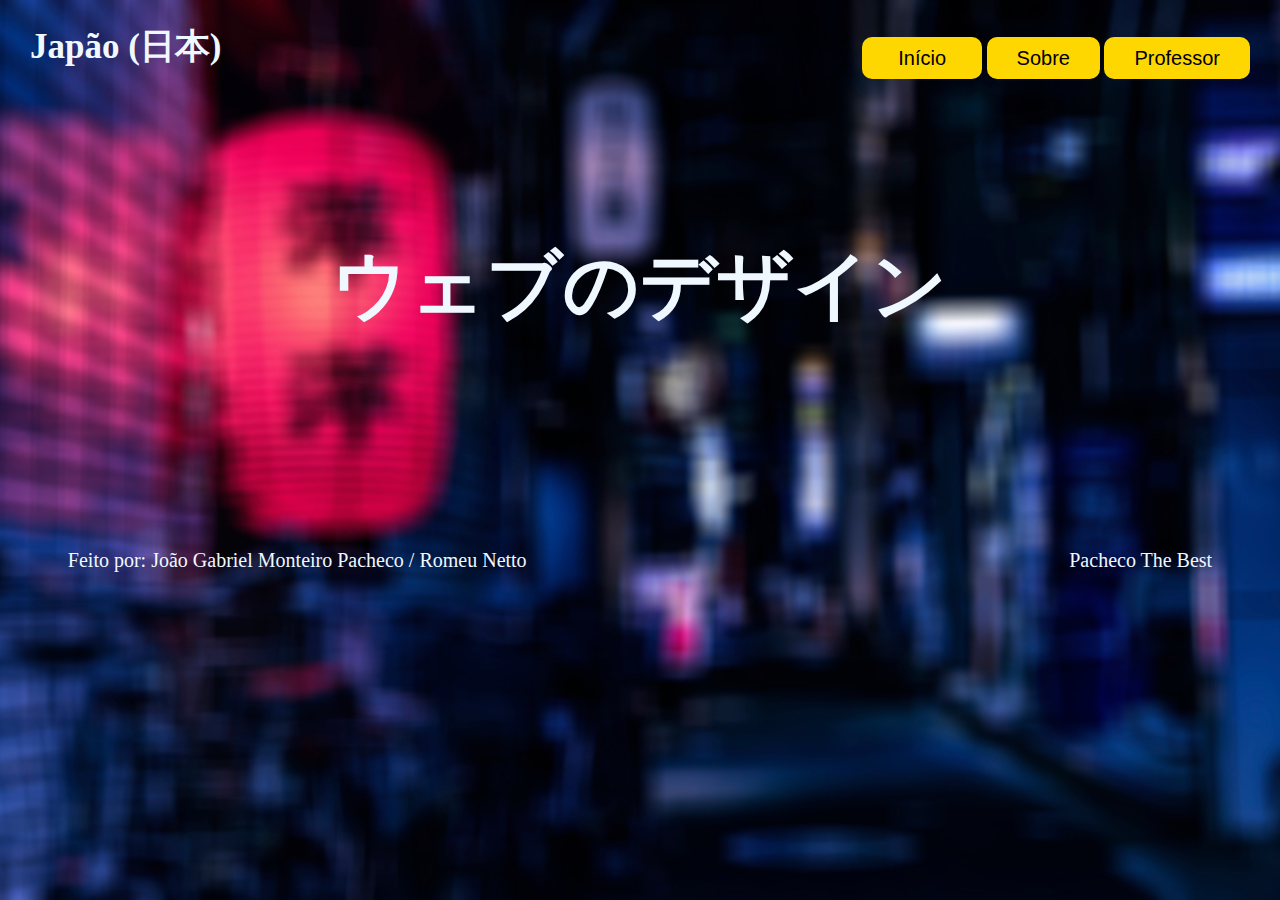
<file: index.html>
<!DOCTYPE html>
<html lang="en">
<head>
    <meta charset="UTF-8">
    <meta http-equiv="X-UA-Compatible" content="IE=edge">
    <meta name="viewport" content="width=device-width, initial-scale=1.0">
    <link rel="stylesheet" type="text/css" href="css/style.css">
    <title>Tela Inicial</title>
</head>
<body>
    <nav>
        <h1>Japão (日本)</h1>
        <ul>
            <li><button onClick="window.location.reload();">Início</button></li>
            <li><a href="sobre/sobre.html">Sobre</a></li>
            <li><a href="https://rafaelescalfoni.github.io">Professor</a></li>
        </ul>
    </nav>
    <main>
        <div class="desin">
            <h2>ウェブのデザイン</h2>
        </div>        
    </main>
    <footer>
        <div class="fot">
            <p id="fe">Feito por: João Gabriel Monteiro Pacheco / Romeu Netto</p>
            <p></p>
            <p></p>
            <p></p>
            <p id="fe1">Pacheco The Best</p>
        </div>
    </footer>
</body>
</html>
</file>
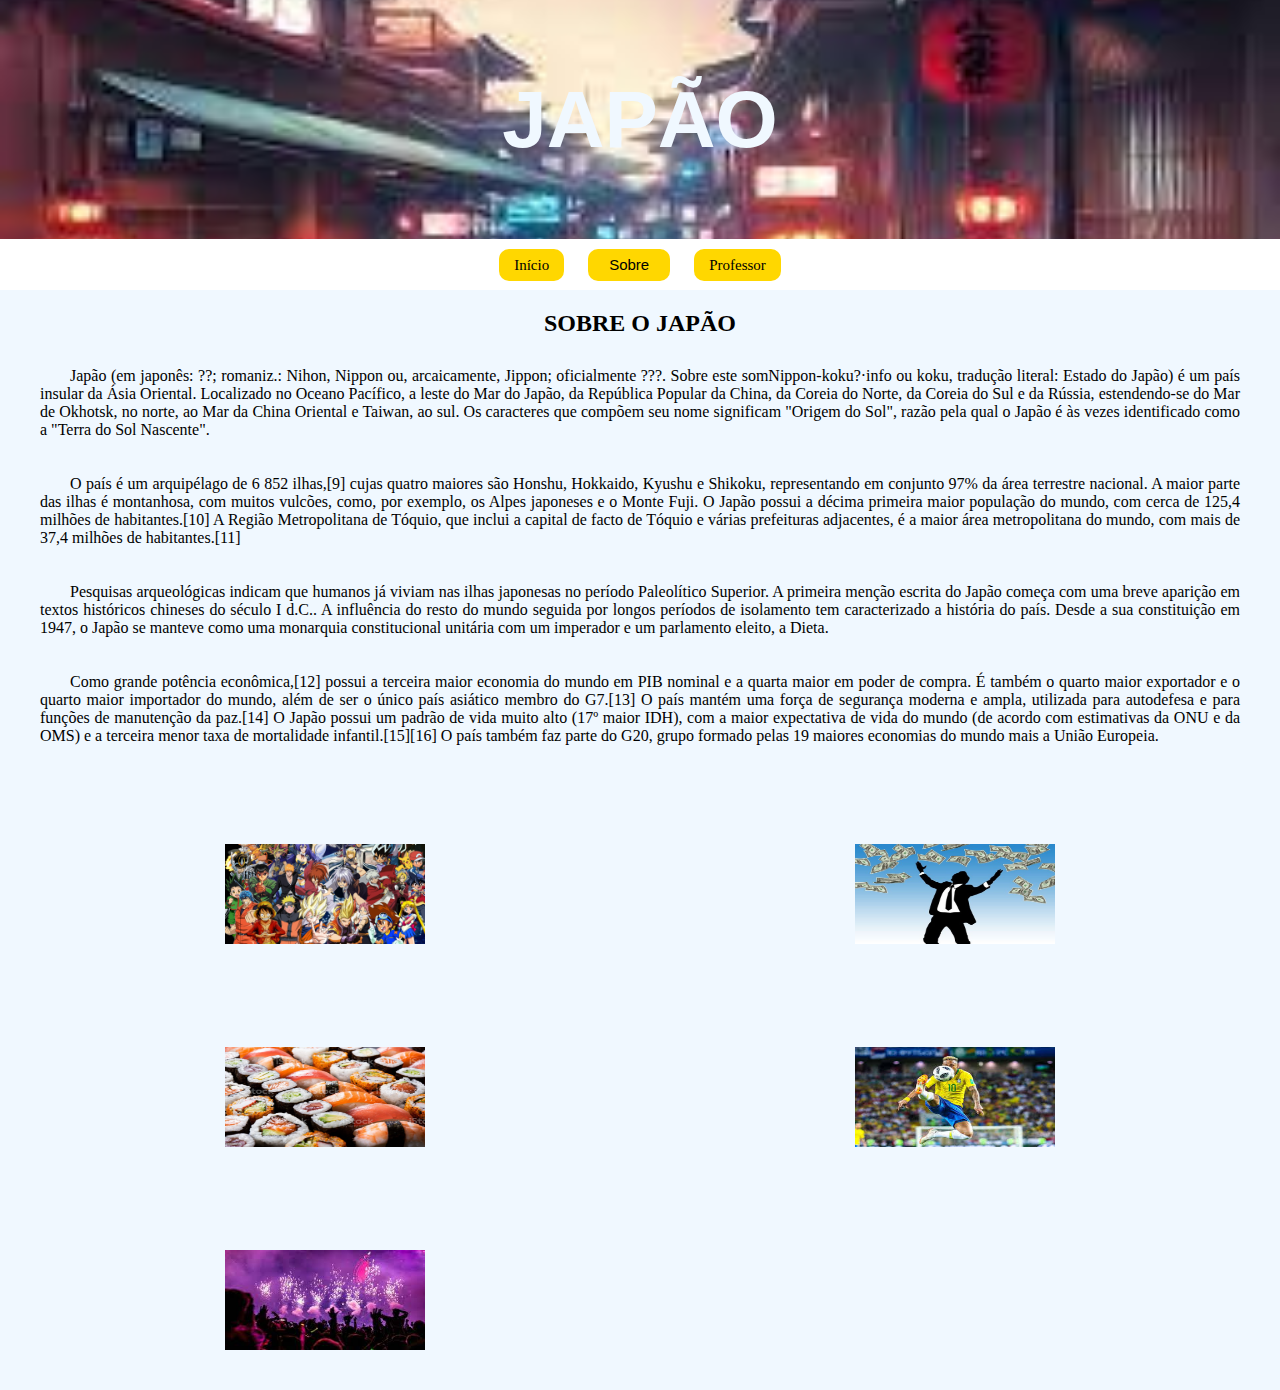
<file: sobre/sobre.html>
<!DOCTYPE html>
<html lang="en">
<head>
    <meta charset="UTF-8">
    <meta http-equiv="X-UA-Compatible" content="IE=edge">
    <meta name="viewport" content="width=device-width, initial-scale=1.0">
    <link rel="stylesheet" type="text/css" href="css/style.css">
    <title>Sobre o Japão</title>
</head>
<body>
    
        <div class="imprin">
            <h1>JAPÃO</h1>
        </div>
        <div class="navd">
            <nav>
                <ul>
                    <li><a href="../index.html">Início</a></li>
                    <li><button onClick="window.location.reload();">Sobre</button></li>
                    <li><a href="https://rafaelescalfoni.github.io">Professor</a></li>
                </ul>
            </nav>
        </div>
    <div class="funfun">
        <main>
            <div>
                <h2>SOBRE O JAPÃO</h2>
                <p>Japão (em japonês: ??; romaniz.: Nihon, Nippon ou, arcaicamente, Jippon; oficialmente ???. 
                    Sobre este somNippon-koku?·info ou koku, tradução literal: Estado do Japão) é um país insular da Ásia Oriental. 
                    Localizado no Oceano Pacífico, a leste do Mar do Japão, da República Popular da China, da Coreia do Norte, 
                    da Coreia do Sul e da Rússia, estendendo-se do Mar de Okhotsk, no norte, ao Mar da China Oriental e Taiwan, 
                    ao sul. Os caracteres que compõem seu nome significam "Origem do Sol", razão pela qual o Japão é às vezes identificado como a "Terra do Sol Nascente".
                </p>
                <p>
                    
                    O país é um arquipélago de 6 852 ilhas,[9] cujas quatro maiores são Honshu, Hokkaido, Kyushu e Shikoku, 
                    representando em conjunto 97% da área terrestre nacional. A maior parte das ilhas é montanhosa, com muitos vulcões, 
                    como, por exemplo, os Alpes japoneses e o Monte Fuji. O Japão possui a décima primeira maior população do mundo, 
                    com cerca de 125,4 milhões de habitantes.[10] A Região Metropolitana de Tóquio, que inclui a capital de facto de 
                    Tóquio e várias prefeituras adjacentes, é a maior área metropolitana do mundo, com mais de 37,4 milhões de habitantes.[11]
                </p>
                <p>
                    Pesquisas arqueológicas indicam que humanos já viviam nas ilhas japonesas no período Paleolítico Superior. 
                    A primeira menção escrita do Japão começa com uma breve aparição em textos históricos chineses do século I d.C.. 
                    A influência do resto do mundo seguida por longos períodos de isolamento tem caracterizado a história do país. 
                    Desde a sua constituição em 1947, o Japão se manteve como uma monarquia constitucional unitária com um imperador 
                    e um parlamento eleito, a Dieta.
                </p>
                <p> 
                    Como grande potência econômica,[12] possui a terceira maior economia do mundo em PIB nominal e a quarta maior em poder de compra.
                    É também o quarto maior exportador e o quarto maior importador do mundo, além de ser o único país asiático membro do G7.[13] 
                    O país mantém uma força de segurança moderna e ampla, utilizada para autodefesa e para funções de manutenção da paz.[14] 
                    O Japão possui um padrão de vida muito alto (17º maior IDH), com a maior expectativa de vida do mundo (de acordo com estimativas da ONU e da OMS) 
                    e a terceira menor taxa de mortalidade infantil.[15][16] O país também faz parte do G20, grupo formado pelas 19 maiores economias do mundo mais a União Europeia.
                </p>
            </div>
            <div class="conteudo">
                <div class="sitecx">
                    <a href="anime/anime.html">Animes</a>
                    <img src="css/anime.jpg"  width="200px" height="100px">
                </div>
                <div class="sitecx">
                    <a href="economia/econ.html">Economia</a>
                    <img src="css/econ.jpg"  width="200px" height="100px">
                </div>
                <div class="sitecx">
                    <a href="comida/food.html">Comida</a>
                    <img src="css/comida.jpg"  width="200px" height="100px">
                </div>
                <div class="sitecx">
                    <a href="futebol/soc.html">Futebol</a>
                    <img src="css/fut.jpg"  width="200px" height="100px">
                </div>
                <div class="sitecx">
                    <a href="festas/bit.html">Festas</a>
                    <img src="css/festa.jpg" width="200px" height="100px">
                </div>
            </div>

        </main>
    </div>

</body>
</html>
</file>
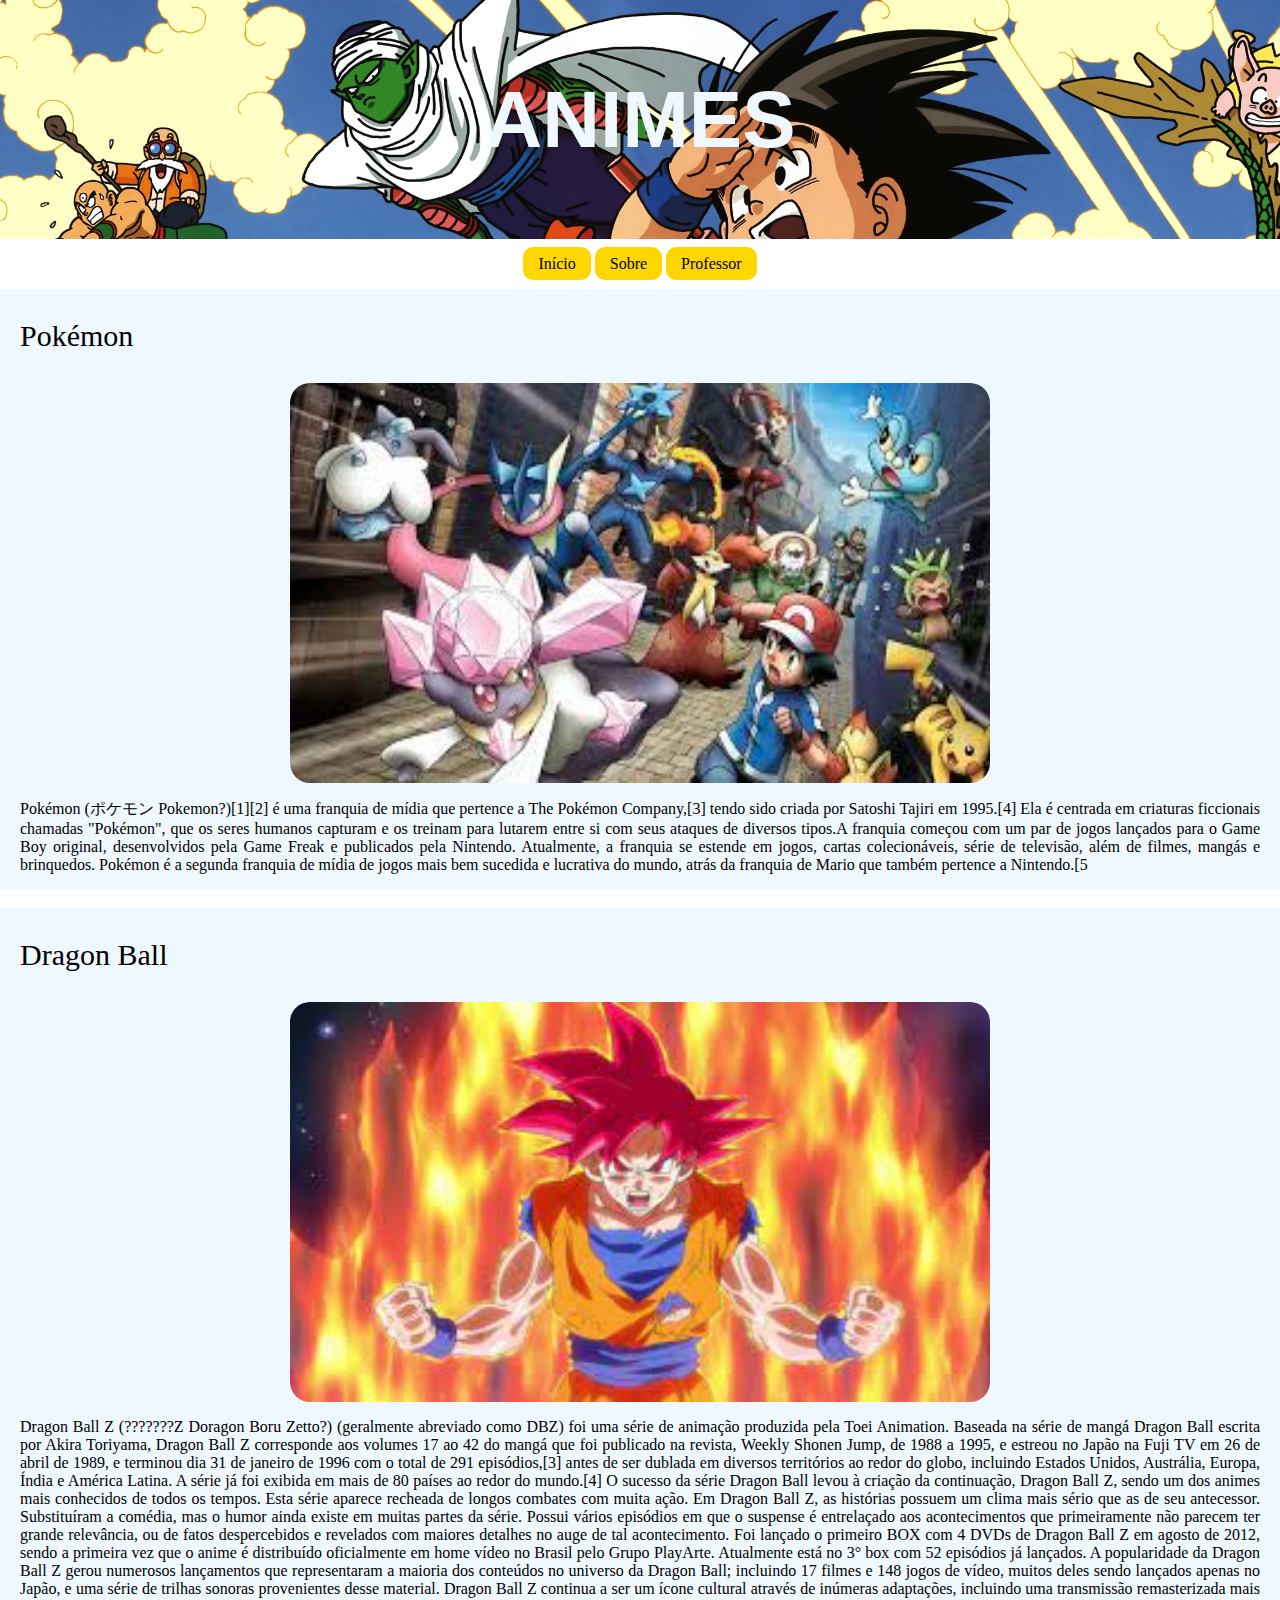
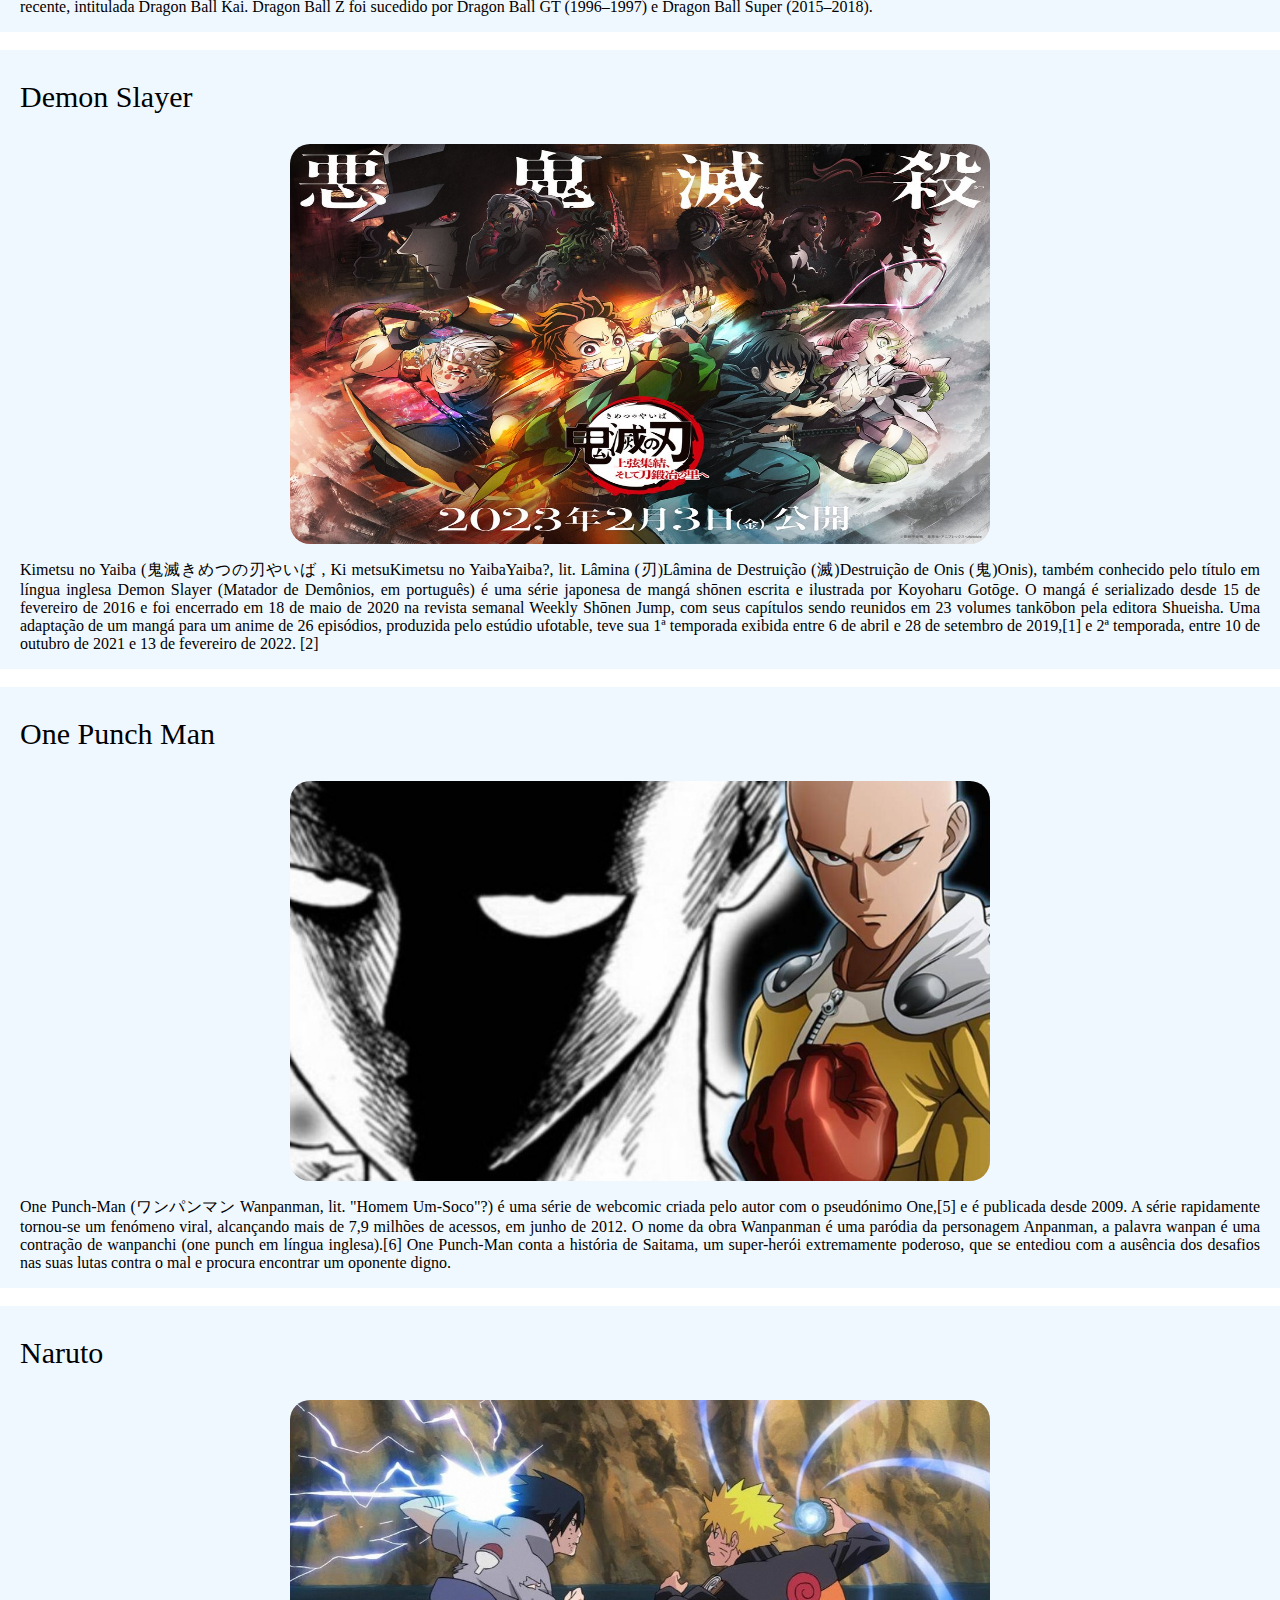
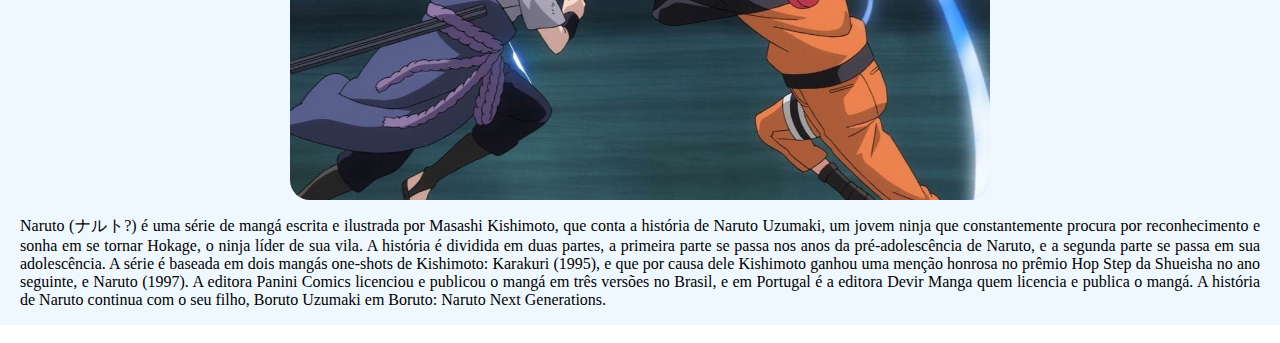
<file: sobre/anime/anime.html>
<!DOCTYPE html>
<html lang="en">
<head>
    <meta charset="UTF-8">
    <meta http-equiv="X-UA-Compatible" content="IE=edge">
    <meta name="viewport" content="width=device-width, initial-scale=1.0">
    <link rel="stylesheet" type="text/css" href="css/style.css">
    <title>Animes</title>
</head>
<body>
    <div class="imprim">
        <h1>ANIMES</h1>
    </div>
    <div class="navd">
        <nav>
            <ul>
                <li><a href="../../index.html">Início</a></li>
                <li><a href="../sobre.html">Sobre</a></li>
                <li><a href="https://rafaelescalfoni.github.io">Professor</a></li>
            </ul>
        </nav>
    </div>
    <main>
        <div>
            <div class="anim">
                <p class="anititle">Pokémon</p>
                <div class="ima">
                    <img src="css/poke.jpg">
                </div>
                <p>Pokémon (ポケモン Pokemon?)[1][2] é uma franquia de mídia que pertence a The Pokémon Company,[3] tendo sido criada por Satoshi Tajiri em 1995.[4] Ela é centrada em criaturas ficcionais chamadas "Pokémon", que os seres humanos capturam e os treinam para lutarem entre si com seus ataques de diversos tipos.A franquia começou com um par de jogos lançados para o Game Boy original, desenvolvidos pela Game Freak e publicados pela Nintendo. Atualmente, a franquia se estende em jogos, cartas colecionáveis, série de televisão, além de filmes, mangás e brinquedos. Pokémon é a segunda franquia de mídia de jogos mais bem sucedida e lucrativa do mundo, atrás da franquia de Mario que também pertence a Nintendo.[5</p>
            </div>
            
            <br>
            
            <div class="anim">
                <p class="anititle">Dragon Ball</p>
                <div class="ima">
                    <img src="css/goku.jpg">
                </div>
                <p>Dragon Ball Z (???????Z Doragon Boru Zetto?) (geralmente abreviado como DBZ) foi uma série de animação produzida pela Toei Animation. Baseada na série de mangá Dragon Ball escrita por Akira Toriyama, Dragon Ball Z corresponde aos volumes 17 ao 42 do mangá que foi publicado na revista, Weekly Shonen Jump, de 1988 a 1995, e estreou no Japão na Fuji TV em 26 de abril de 1989, e terminou dia 31 de janeiro de 1996 com o total de 291 episódios,[3] antes de ser dublada em diversos territórios ao redor do globo, incluindo Estados Unidos, Austrália, Europa, Índia e América Latina. A série já foi exibida em mais de 80 países ao redor do mundo.[4]

                    O sucesso da série Dragon Ball levou à criação da continuação, Dragon Ball Z, sendo um dos animes mais conhecidos de todos os tempos. Esta série aparece recheada de longos combates com muita ação. Em Dragon Ball Z, as histórias possuem um clima mais sério que as de seu antecessor. Substituíram a comédia, mas o humor ainda existe em muitas partes da série. Possui vários episódios em que o suspense é entrelaçado aos acontecimentos que primeiramente não parecem ter grande relevância, ou de fatos despercebidos e revelados com maiores detalhes no auge de tal acontecimento.
                    
                    Foi lançado o primeiro BOX com 4 DVDs de Dragon Ball Z em agosto de 2012, sendo a primeira vez que o anime é distribuído oficialmente em home vídeo no Brasil pelo Grupo PlayArte. Atualmente está no 3° box com 52 episódios já lançados.
                    
                    A popularidade da Dragon Ball Z gerou numerosos lançamentos que representaram a maioria dos conteúdos no universo da Dragon Ball; incluindo 17 filmes e 148 jogos de vídeo, muitos deles sendo lançados apenas no Japão, e uma série de trilhas sonoras provenientes desse material. Dragon Ball Z continua a ser um ícone cultural através de inúmeras adaptações, incluindo uma transmissão remasterizada mais recente, intitulada Dragon Ball Kai.
                    
                    Dragon Ball Z foi sucedido por Dragon Ball GT (1996–1997) e Dragon Ball Super (2015–2018).
                </p>
            </div>
            <br>
            
            <div class="anim">
                <p class="anititle">Demon Slayer</p>
                <div class="ima">
                    <img src="css/kimetsu.jpg">
                </div>
                <p>Kimetsu no Yaiba (鬼滅きめつの刃やいば , Ki metsuKimetsu no YaibaYaiba?, lit. Lâmina (刃)Lâmina de Destruição (滅)Destruição de Onis (鬼)Onis), também conhecido pelo título em língua inglesa Demon Slayer (Matador de Demônios, em português) é uma série japonesa de mangá shōnen escrita e ilustrada por Koyoharu Gotōge. O mangá é serializado desde 15 de fevereiro de 2016 e foi encerrado em 18 de maio de 2020 na revista semanal Weekly Shōnen Jump, com seus capítulos sendo reunidos em 23 volumes tankōbon pela editora Shueisha. Uma adaptação de um mangá para um anime de 26 episódios, produzida pelo estúdio ufotable, teve sua 1ª temporada exibida entre 6 de abril e 28 de setembro de 2019,[1] e 2ª temporada, entre 10 de outubro de 2021 e 13 de fevereiro de 2022. [2]</p>
            </div>
            <br>
            
            <div class="anim">
                <p class="anititle">One Punch Man</p>
                <div class="ima">
                    <img src="css/onepm.jpg">
                </div>
                <p>One Punch-Man (ワンパンマン Wanpanman, lit. "Homem Um-Soco"?) é uma série de webcomic criada pelo autor com o pseudónimo One,[5] e é publicada desde 2009. A série rapidamente tornou-se um fenómeno viral, alcançando mais de 7,9 milhões de acessos, em junho de 2012. O nome da obra Wanpanman é uma paródia da personagem Anpanman, a palavra wanpan é uma contração de wanpanchi (one punch em língua inglesa).[6] One Punch-Man conta a história de Saitama, um super-herói extremamente poderoso, que se entediou com a ausência dos desafios nas suas lutas contra o mal e procura encontrar um oponente digno.</p>
            </div>
            <br>
            
            <div class="anim">
                <p class="anititle">Naruto</p>
                <div class="ima">
                    <img src="css/nasas.jpg">
                </div>
                <p>Naruto (ナルト?) é uma série de mangá escrita e ilustrada por Masashi Kishimoto, que conta a história de Naruto Uzumaki, um jovem ninja que constantemente procura por reconhecimento e sonha em se tornar Hokage, o ninja líder de sua vila. A história é dividida em duas partes, a primeira parte se passa nos anos da pré-adolescência de Naruto, e a segunda parte se passa em sua adolescência. A série é baseada em dois mangás one-shots de Kishimoto: Karakuri (1995), e que por causa dele Kishimoto ganhou uma menção honrosa no prêmio Hop Step da Shueisha no ano seguinte, e Naruto (1997). A editora Panini Comics licenciou e publicou o mangá em três versões no Brasil, e em Portugal é a editora Devir Manga quem licencia e publica o mangá. A história de Naruto continua com o seu filho, Boruto Uzumaki em Boruto: Naruto Next Generations.</p>
            </div>    
            <br>
        </div>
    </main>
    
</body>
</html>
</file>
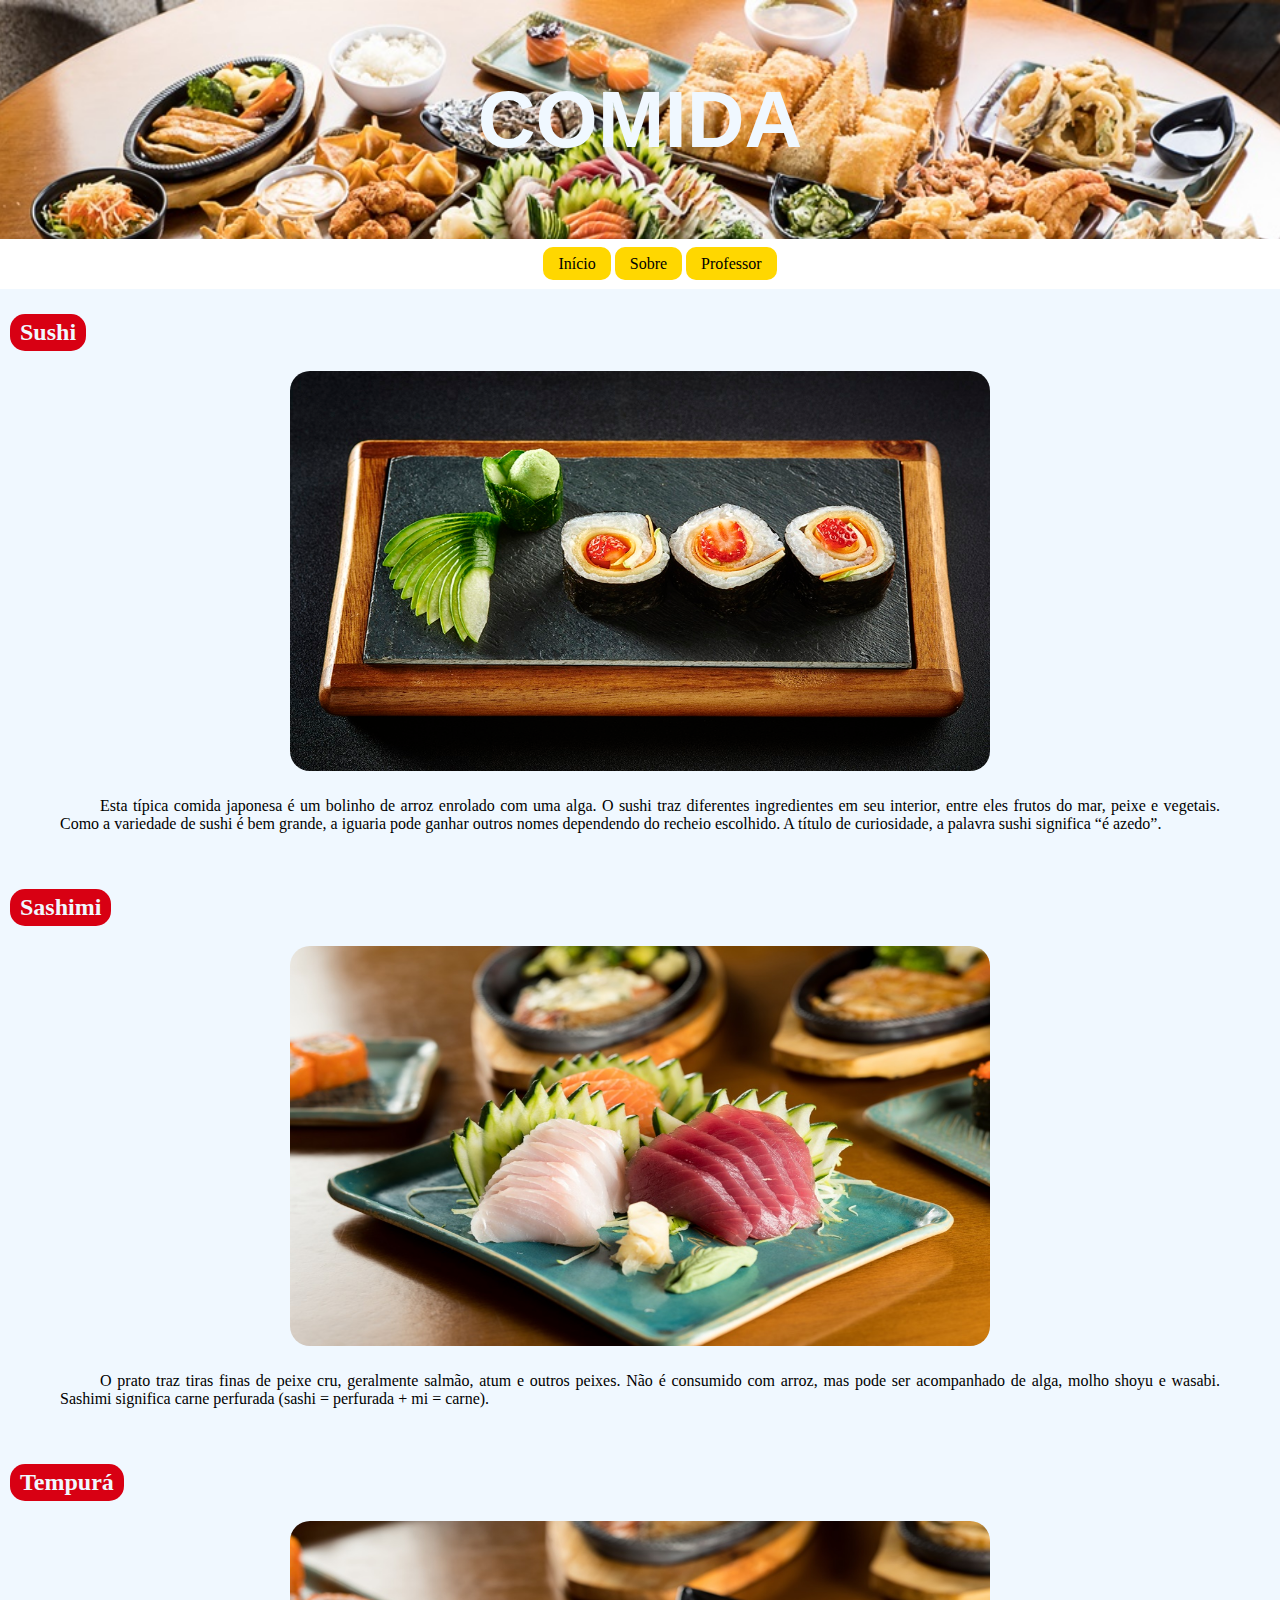
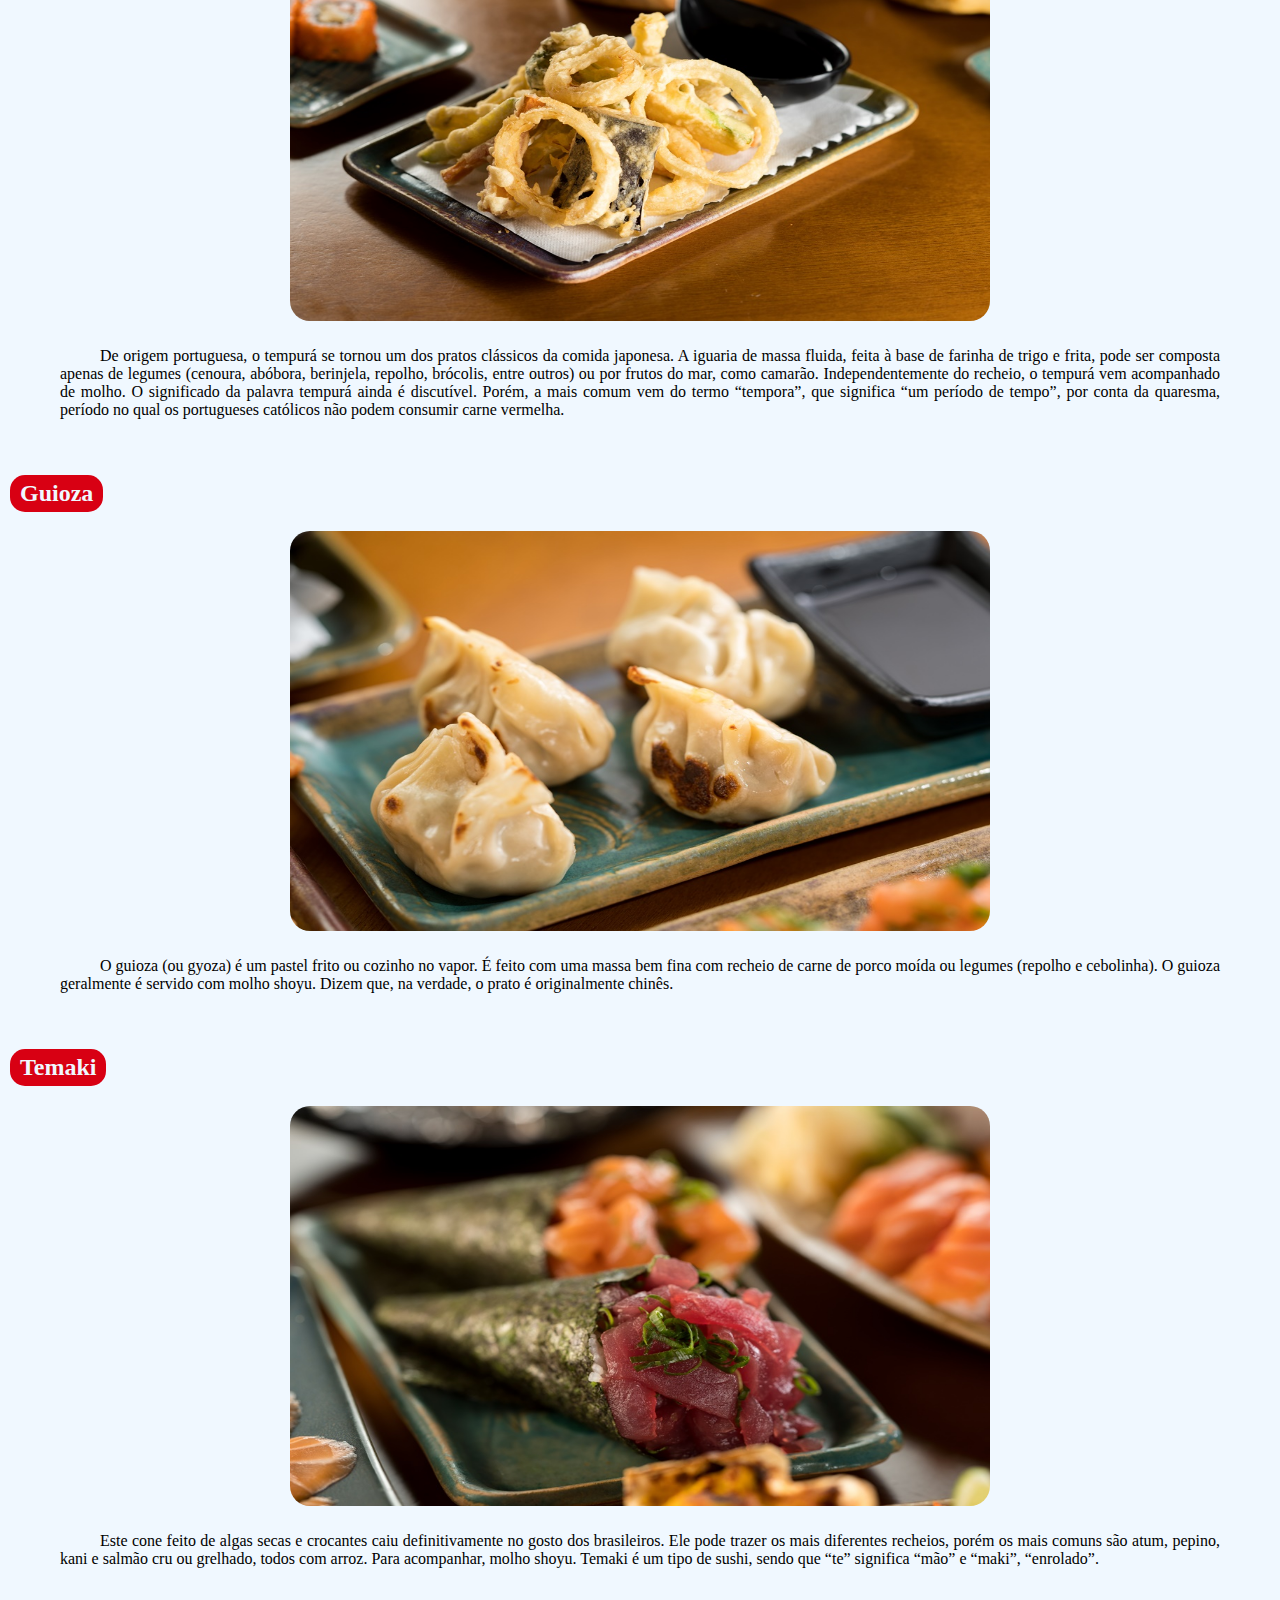
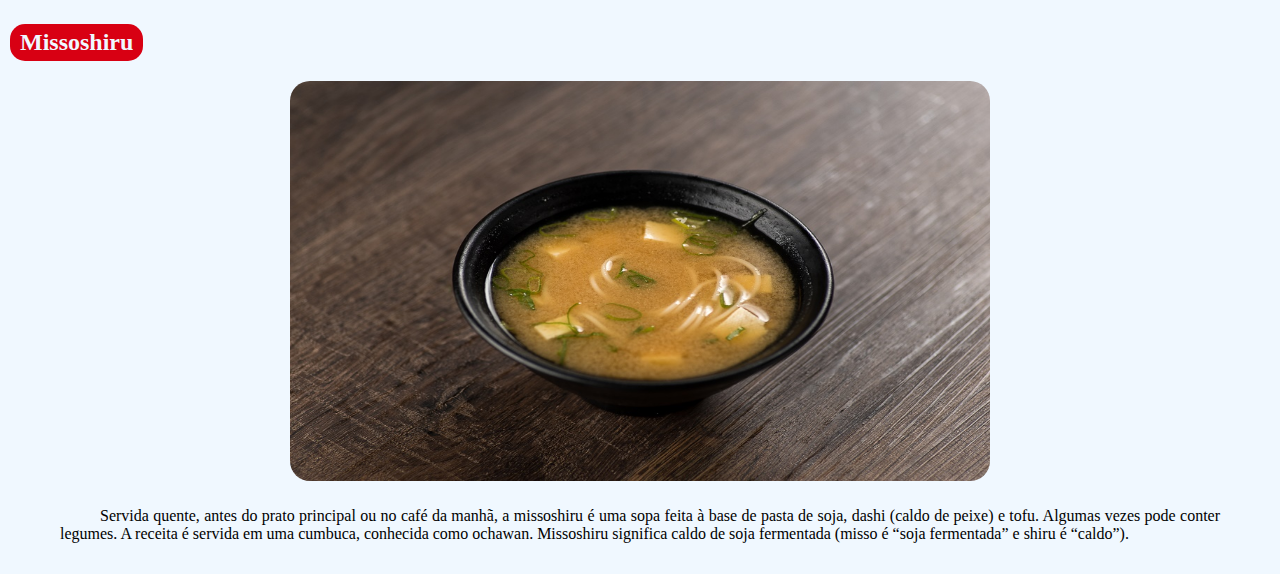
<file: sobre/comida/food.html>
<!DOCTYPE html>
<html lang="en">
<head>
    <meta charset="UTF-8">
    <meta http-equiv="X-UA-Compatible" content="IE=edge">
    <meta name="viewport" content="width=device-width, initial-scale=1.0">
    <link rel="stylesheet" type="text/css" href="css/style.css">
    <title>Comida</title>
</head>
<body>
    <div class="imprin">
        <h1>COMIDA</h1>
    </div>
    <div class="navd">
        <nav>
            <ul>
                <li><a href="../../index.html">Início</a></li>
                <li><a href="../sobre.html">Sobre</a></li>
                <li><a href="https://rafaelescalfoni.github.io">Professor</a></li>
            </ul>
        </nav>
    </div>
    <main>
        <div class="fundo">
            <div class="com">
                <h2>Sushi</h2>
                <div class="ima">
                    <img src="css/sushi.jpg">
                </div>
                <p>Esta típica comida japonesa é um bolinho de arroz enrolado com uma alga. O sushi traz diferentes ingredientes em seu interior, entre eles frutos do mar, peixe e vegetais. Como a variedade de sushi é bem grande, a iguaria pode ganhar outros nomes dependendo do recheio escolhido. A título de curiosidade, a palavra sushi significa “é azedo”.</p>
            </div>
            <div class="com">
                <h2>Sashimi</h2>
                <div class="ima">
                    <img src="css/sashimi.jpg">
                </div>
                <p>O prato traz tiras finas de peixe cru, geralmente salmão, atum e outros peixes. Não é consumido com arroz, mas pode ser acompanhado de alga, molho shoyu e wasabi. Sashimi significa carne perfurada (sashi = perfurada + mi = carne).</p>
            </div>
            <div class="com">
                <h2>Tempurá</h2>
                <div class="ima">
                    <img src="css/tempura.jpg">
                </div>
                <p>De origem portuguesa, o tempurá se tornou um dos pratos clássicos da comida japonesa. A iguaria de massa fluida, feita à base de farinha de trigo e frita, pode ser composta apenas de legumes (cenoura, abóbora, berinjela, repolho, brócolis, entre outros) ou por frutos do mar, como camarão. Independentemente do recheio, o tempurá vem acompanhado de molho. O significado da palavra tempurá ainda é discutível. Porém, a mais comum vem do termo “tempora”, que significa “um período de tempo”, por conta da quaresma, período no qual os portugueses católicos não podem consumir carne vermelha.</p>
            </div>
            <div class="com">
                <h2>Guioza</h2>
                <div class="ima">
                    <img src="css/guioza.jpg">
                </div>
                <p>O guioza (ou gyoza) é um pastel frito ou cozinho no vapor. É feito com uma massa bem fina com recheio de carne de porco moída ou legumes (repolho e cebolinha). O guioza geralmente é servido com molho shoyu. Dizem que, na verdade, o prato é originalmente chinês.</p>
            </div>
            <div class="com">
                <h2>Temaki</h2>
                <div class="ima">
                    <img src="css/temaki.jpg">
                </div>
                <p>Este cone feito de algas secas e crocantes caiu definitivamente no gosto dos brasileiros. Ele pode trazer os mais diferentes recheios, porém os mais comuns são atum, pepino, kani e salmão cru ou grelhado, todos com arroz. Para acompanhar, molho shoyu. Temaki é um tipo de sushi, sendo que “te” significa “mão” e “maki”, “enrolado”.</p>
            </div>
            <div class="com">
                <h2>Missoshiru</h2>
                <div class="ima">
                    <img src="css/missoshiru.jpg">
                </div>
                <p>Servida quente, antes do prato principal ou no café da manhã, a missoshiru é uma sopa feita à base de pasta de soja, dashi (caldo de peixe) e tofu. Algumas vezes pode conter legumes. A receita é servida em uma cumbuca, conhecida como ochawan. Missoshiru significa caldo de soja fermentada (misso é “soja fermentada” e shiru é “caldo”).</p>
            </div>
        </div>
    </main>
</body>
</html>
</file>
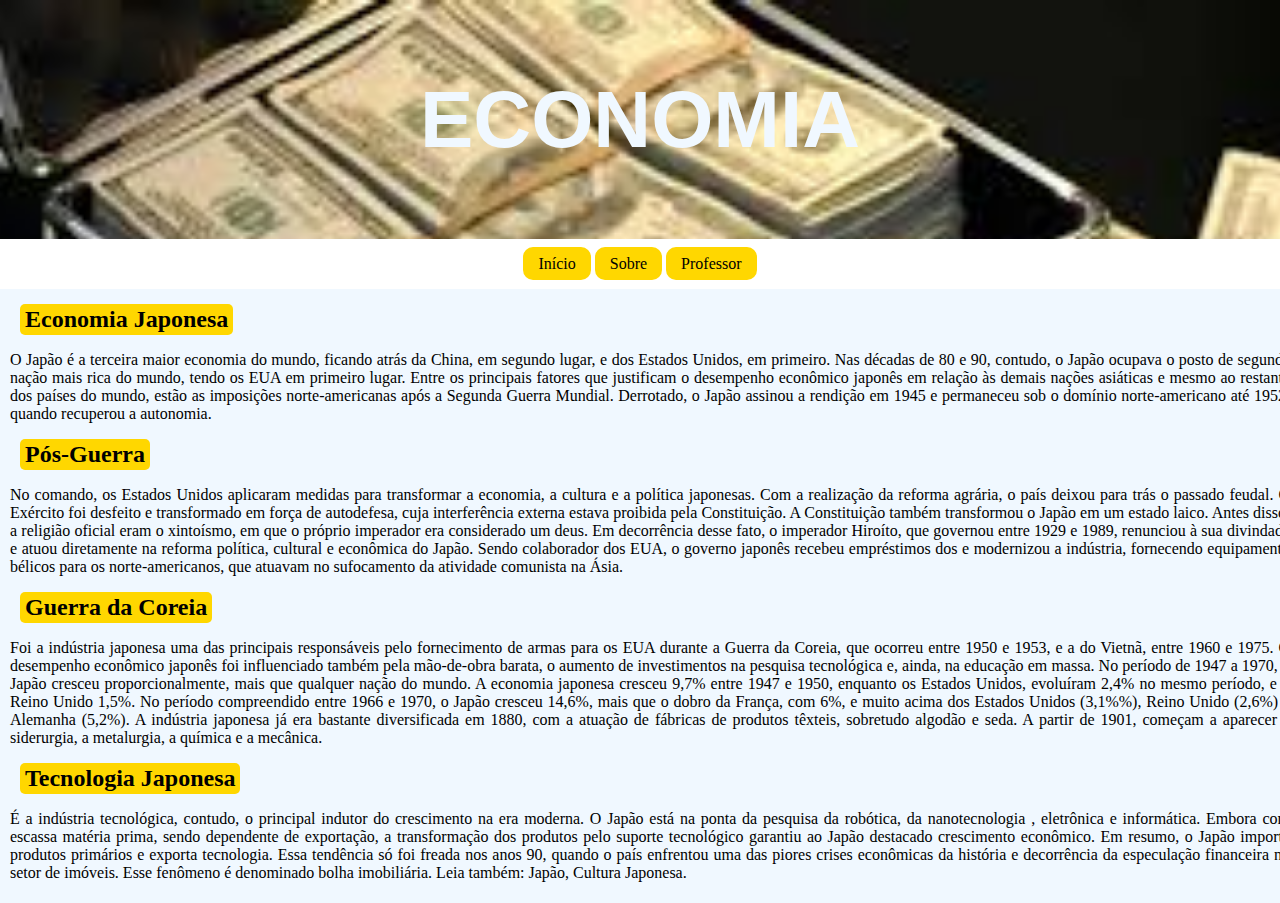
<file: sobre/economia/econ.html>
<!DOCTYPE html>
<html lang="en">
<head>
    <meta charset="UTF-8">
    <meta http-equiv="X-UA-Compatible" content="IE=edge">
    <meta name="viewport" content="width=device-width, initial-scale=1.0">
    <link rel="stylesheet" type="text/css" href="css/style.css">
    <title>Economia</title>
</head>
<body>
    <div class="imprin">
        <h1>ECONOMIA</h1>
    </div>
    <div class="navd">
        <nav>
            <ul>
                <li><a href="../../index.html">Início</a></li>
                <li><a href="../sobre.html">Sobre</a></li>
                <li><a href="https://rafaelescalfoni.github.io">Professor</a></li>
            </ul>
        </nav>
    </div>
    <main>
        <div class="tex">
            <h2>Economia Japonesa</h2>
            <p>O Japão é a terceira maior economia do mundo, ficando atrás da China, em segundo lugar, e dos Estados Unidos, em primeiro.

            Nas décadas de 80 e 90, contudo, o Japão ocupava o posto de segunda nação mais rica do mundo, tendo os EUA em primeiro lugar.
            
            Entre os principais fatores que justificam o desempenho econômico japonês em relação às demais nações asiáticas e mesmo ao restante dos países do mundo, estão as imposições norte-americanas após a Segunda Guerra Mundial.
            
            Derrotado, o Japão assinou a rendição em 1945 e permaneceu sob o domínio norte-americano até 1952, quando recuperou a autonomia.
            </p>
            
            <h2>Pós-Guerra</h2>
            <p>
            No comando, os Estados Unidos aplicaram medidas para transformar a economia, a cultura e a política japonesas. Com a realização da reforma agrária, o país deixou para trás o passado feudal. O Exército foi desfeito e transformado em força de autodefesa, cuja interferência externa estava proibida pela Constituição.
            
            A Constituição também transformou o Japão em um estado laico. Antes disso, a religião oficial eram o xintoísmo, em que o próprio imperador era considerado um deus. Em decorrência desse fato, o imperador Hiroíto, que governou entre 1929 e 1989, renunciou à sua divindade e atuou diretamente na reforma política, cultural e econômica do Japão.
            
            Sendo colaborador dos EUA, o governo japonês recebeu empréstimos dos e modernizou a indústria, fornecendo equipamento bélicos para os norte-americanos, que atuavam no sufocamento da atividade comunista na Ásia.
            </p>
            <h2>Guerra da Coreia</h2>
            <p>Foi a indústria japonesa uma das principais responsáveis pelo fornecimento de armas para os EUA durante a Guerra da Coreia, que ocorreu entre 1950 e 1953, e a do Vietnã, entre 1960 e 1975.
            
            O desempenho econômico japonês foi influenciado também pela mão-de-obra barata, o aumento de investimentos na pesquisa tecnológica e, ainda, na educação em massa. No período de 1947 a 1970, o Japão cresceu proporcionalmente, mais que qualquer nação do mundo.
            
            A economia japonesa cresceu 9,7% entre 1947 e 1950, enquanto os Estados Unidos, evoluíram 2,4% no mesmo período, e o Reino Unido 1,5%. No período compreendido entre 1966 e 1970, o Japão cresceu 14,6%, mais que o dobro da França, com 6%, e muito acima dos Estados Unidos (3,1%%), Reino Unido (2,6%) e Alemanha (5,2%).
            
            A indústria japonesa já era bastante diversificada em 1880, com a atuação de fábricas de produtos têxteis, sobretudo algodão e seda. A partir de 1901, começam a aparecer a siderurgia, a metalurgia, a química e a mecânica.
            </p>
            <h2>Tecnologia Japonesa</h2>
            <p>
            É a indústria tecnológica, contudo, o principal 
            indutor do crescimento na era moderna. O Japão 
            está na ponta da pesquisa da robótica, da nanotecnologia
            , eletrônica e informática. Embora com escassa matéria prima, 
            sendo dependente de exportação, a transformação dos produtos 
            pelo suporte tecnológico garantiu ao Japão destacado crescimento 
            econômico.
            
            Em resumo, o Japão importa produtos primários e exporta tecnologia. Essa tendência só foi freada nos anos 90, quando o país enfrentou uma das piores crises econômicas da história e decorrência da especulação financeira no setor de imóveis. Esse fenômeno é denominado bolha imobiliária.
            
            Leia também: Japão, Cultura Japonesa.</p>
        </div>
    </main>
</body>
</html>
</file>
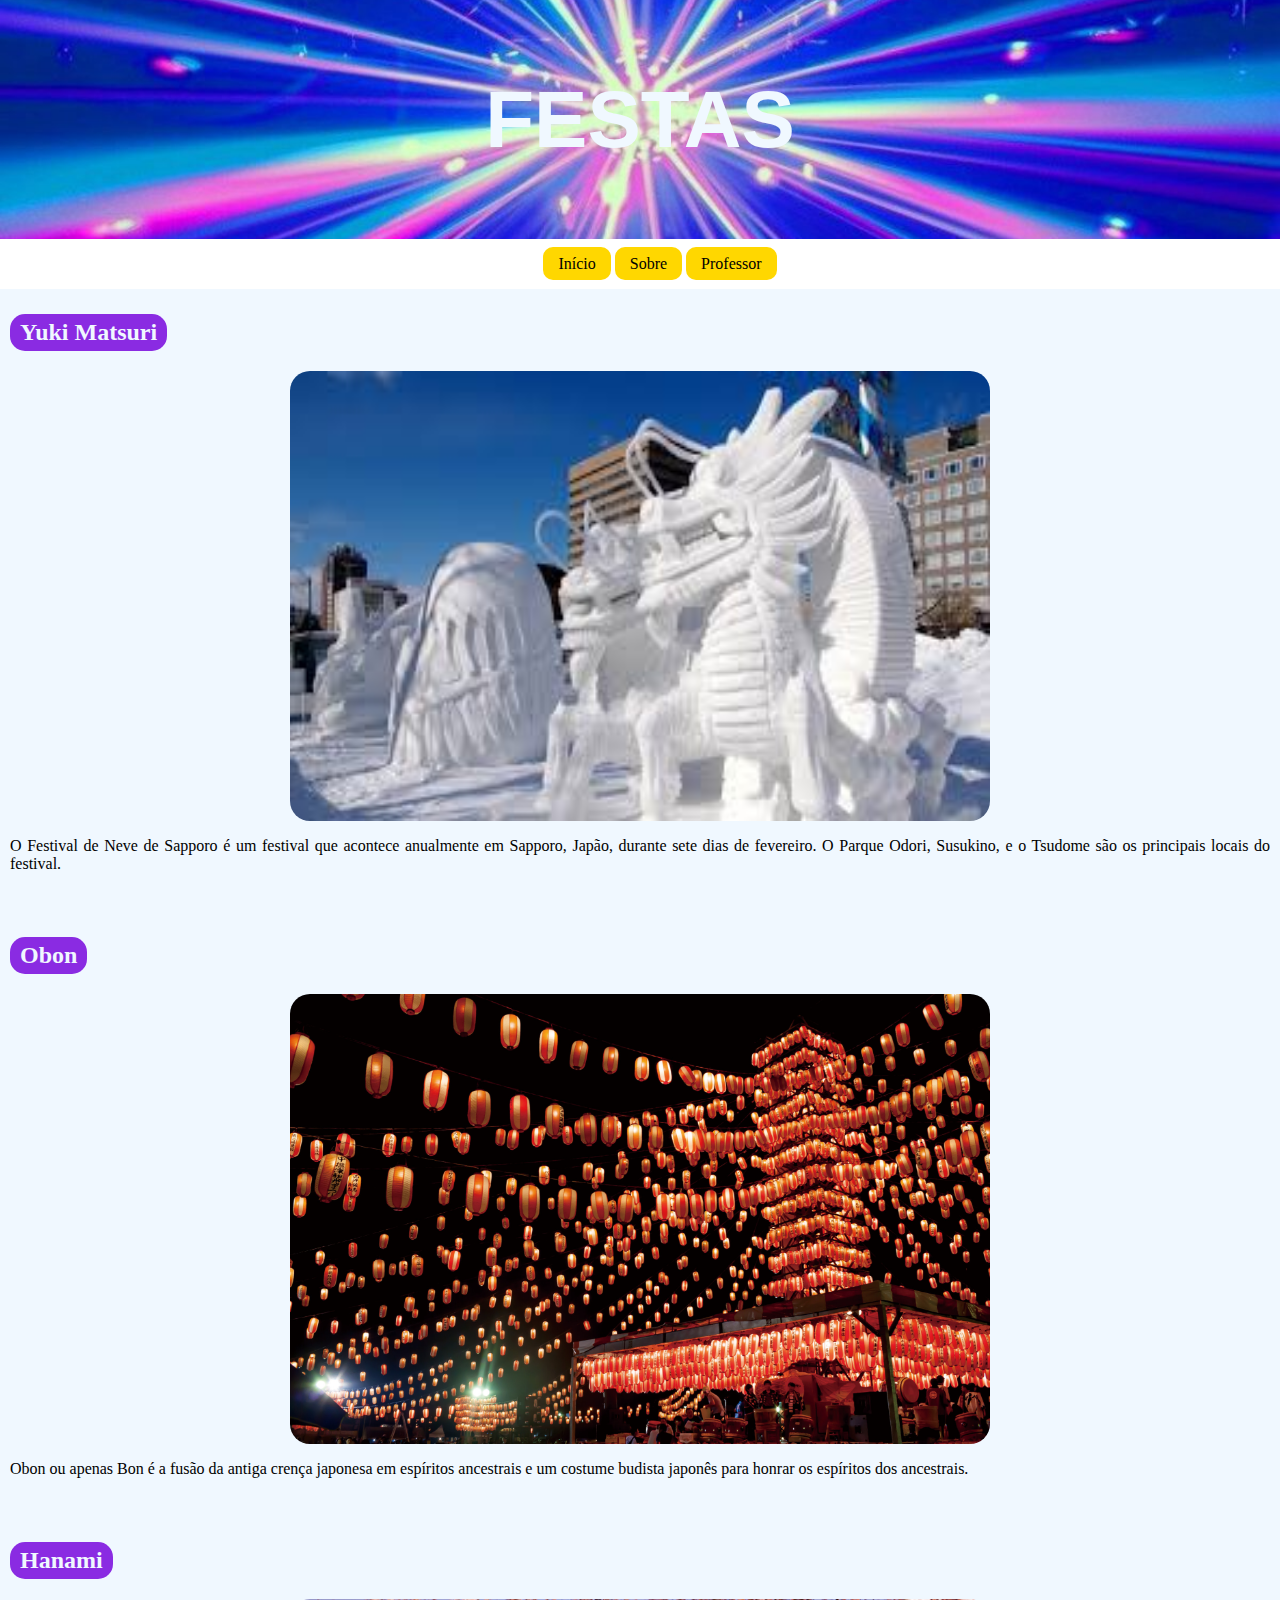
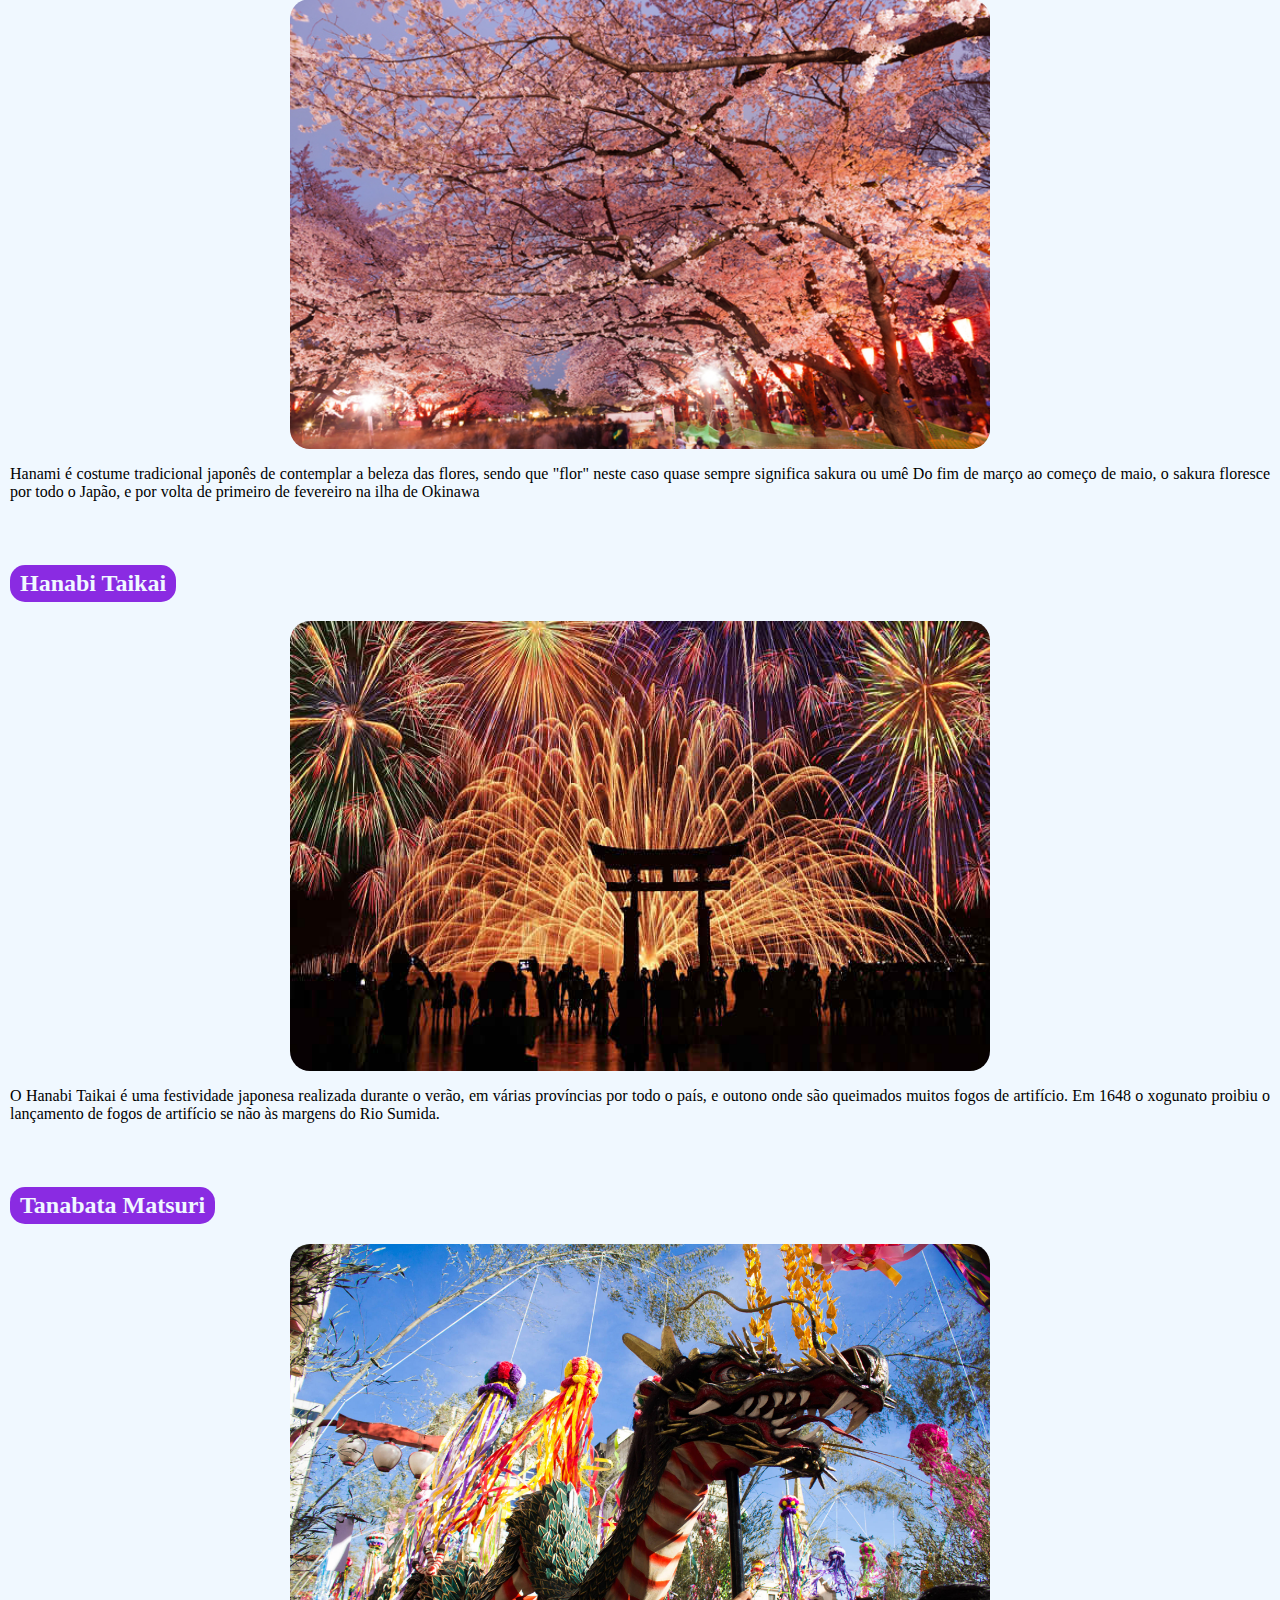
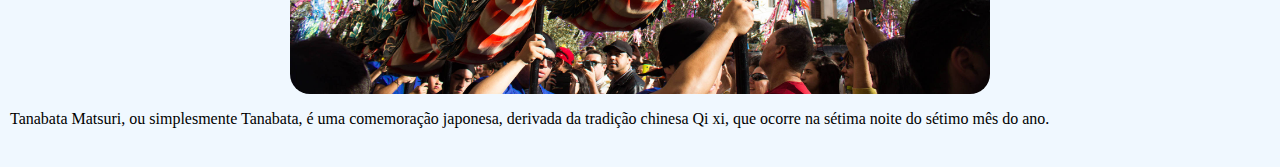
<file: sobre/festas/bit.html>
<!DOCTYPE html>
<html lang="en">
<head>
    <meta charset="UTF-8">
    <meta http-equiv="X-UA-Compatible" content="IE=edge">
    <meta name="viewport" content="width=device-width, initial-scale=1.0">
    <link rel="stylesheet" type="text/css" href="css/style.css">
    <title>Festas</title>
</head>
<body>
<div class="imprin">
            <h1>FESTAS</h1>
        </div>
        <div class="navd">
            <nav>
                <ul>
                    <li><a href="../../index.html">Início</a></li>
                    <li><a href="../sobre.html">Sobre</a></li>
                    <li><a href="https://rafaelescalfoni.github.io">Professor</a></li>
                </ul>
            </nav>
        </div>
        <main>
            <div class="fundo">
                <div class="fest">
                    <h2>Yuki Matsuri</h2>
                    <div class="img">
                        <img src="css/yuki.jpg" width="500px" height="300px">
                    </div>
                    <p>O Festival de Neve de Sapporo é um festival que acontece anualmente em Sapporo, Japão, 
                        durante sete dias de fevereiro. O Parque Odori, Susukino, e o Tsudome são os principais locais do festival.
                    </p>
                </div>
                <br>
                <div class="fest">
                    <h2>Obon</h2>
                    <div class="img">
                        <img src="css/obon.jpg">
                    </div>
                    <p>Obon ou apenas Bon é a fusão da antiga crença japonesa em espíritos ancestrais 
                        e um costume budista japonês para honrar os espíritos dos ancestrais.
                    </p>
                </div>
                <br>
                <div class="fest">
                    <h2>Hanami</h2>
                    <div class="img">
                        <img src="css/HANAMI.jpg">
                    </div>
                    <p>Hanami é costume tradicional japonês de contemplar a beleza das flores, sendo que "flor" neste caso quase sempre significa sakura 
                        ou umê Do fim de março ao começo de maio, o sakura floresce por todo o Japão, e por volta de primeiro de fevereiro na ilha de Okinawa
                    </p>
                </div>
                <br>
                <div class="fest">
                    <h2>Hanabi Taikai</h2>
                    <div class="img">
                        <img src="css/hanabi.jpg">
                    </div>
                    <p>O Hanabi Taikai é uma festividade japonesa realizada durante o verão, em várias províncias por todo o país, 
                        e outono onde são queimados muitos fogos de artifício. Em 1648 o xogunato proibiu o lançamento de fogos de artifício se não às margens do Rio Sumida.
                    </p>
                </div>
                <br>
                <div class="fest">
                    <h2>Tanabata Matsuri</h2>
                    <div class="img">
                        <img src="css/tanabata.jpg">
                    </div>
                    <p>Tanabata Matsuri, ou simplesmente Tanabata, é uma comemoração japonesa, derivada da tradição chinesa Qi xi, que ocorre na sétima noite do sétimo mês do ano.
                    </p>
                </div>
                <br>
            </div>
        </main>
</body>
</html>
</file>
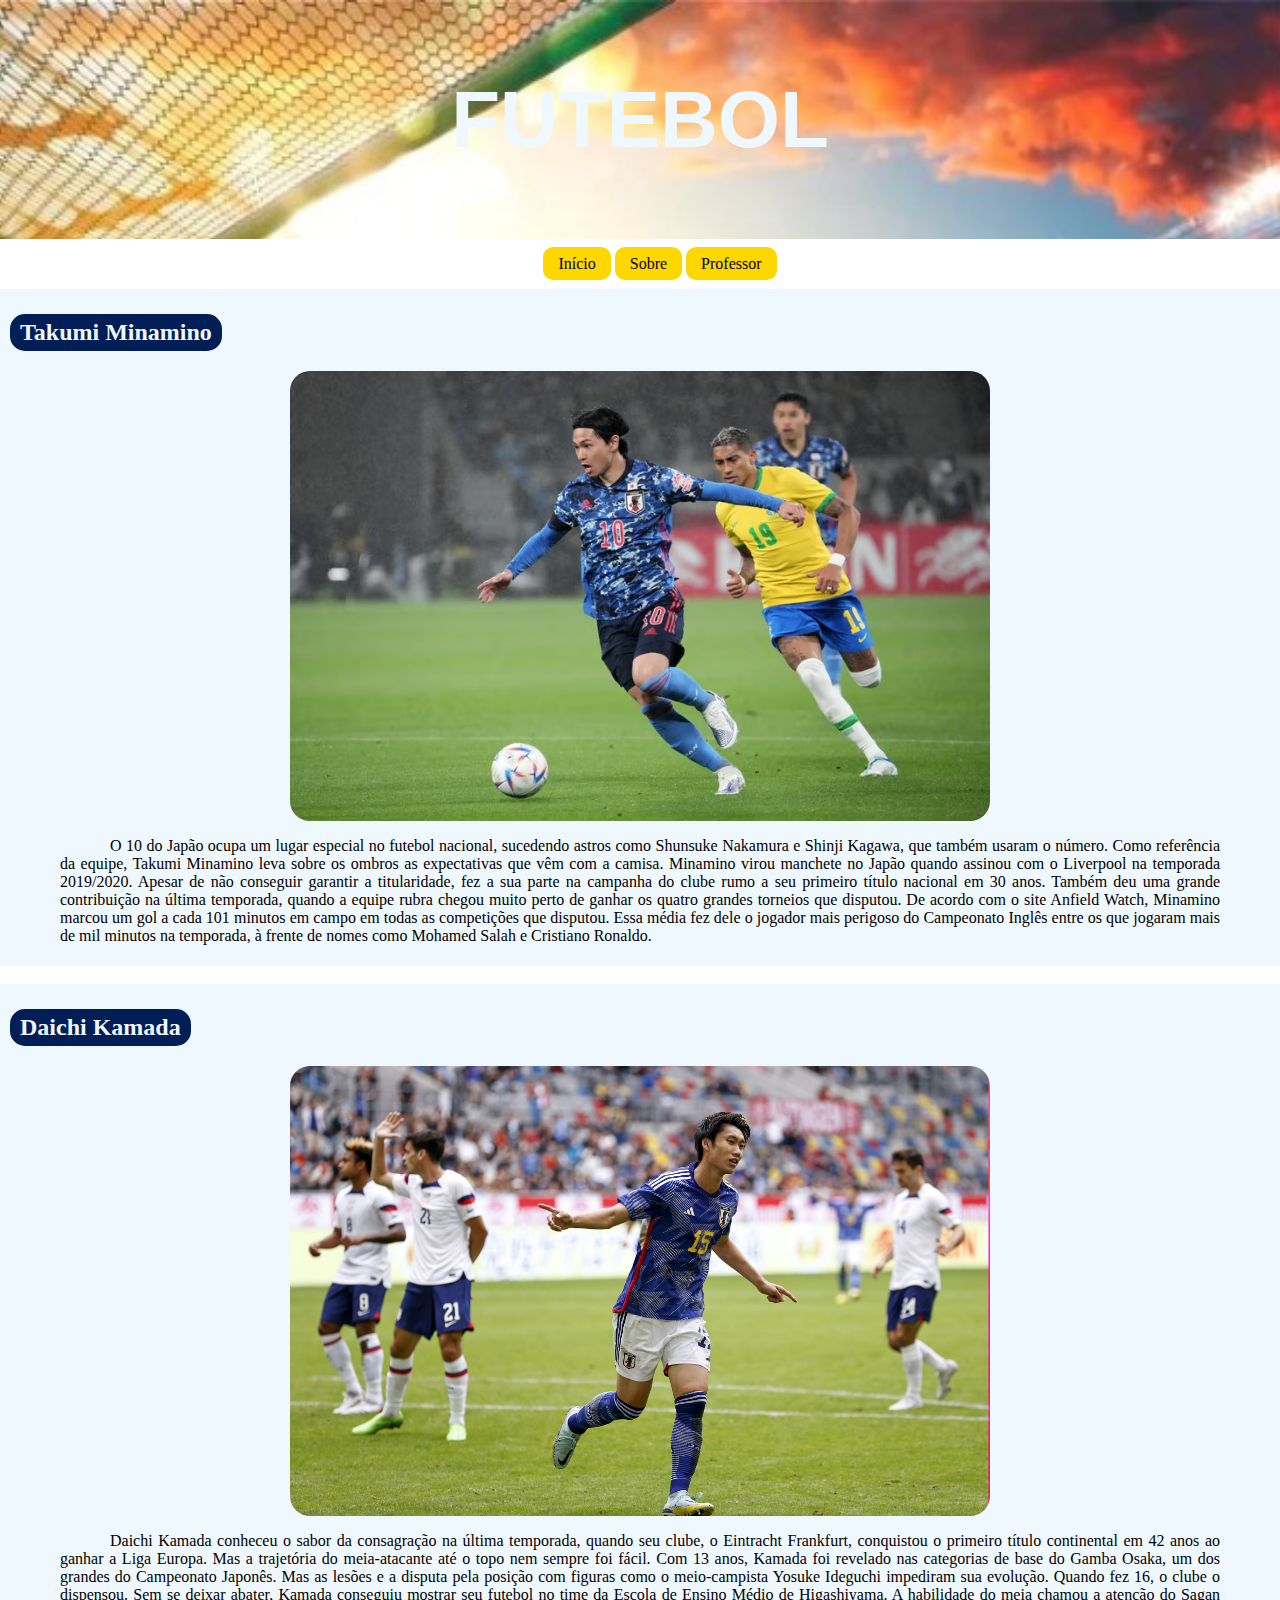
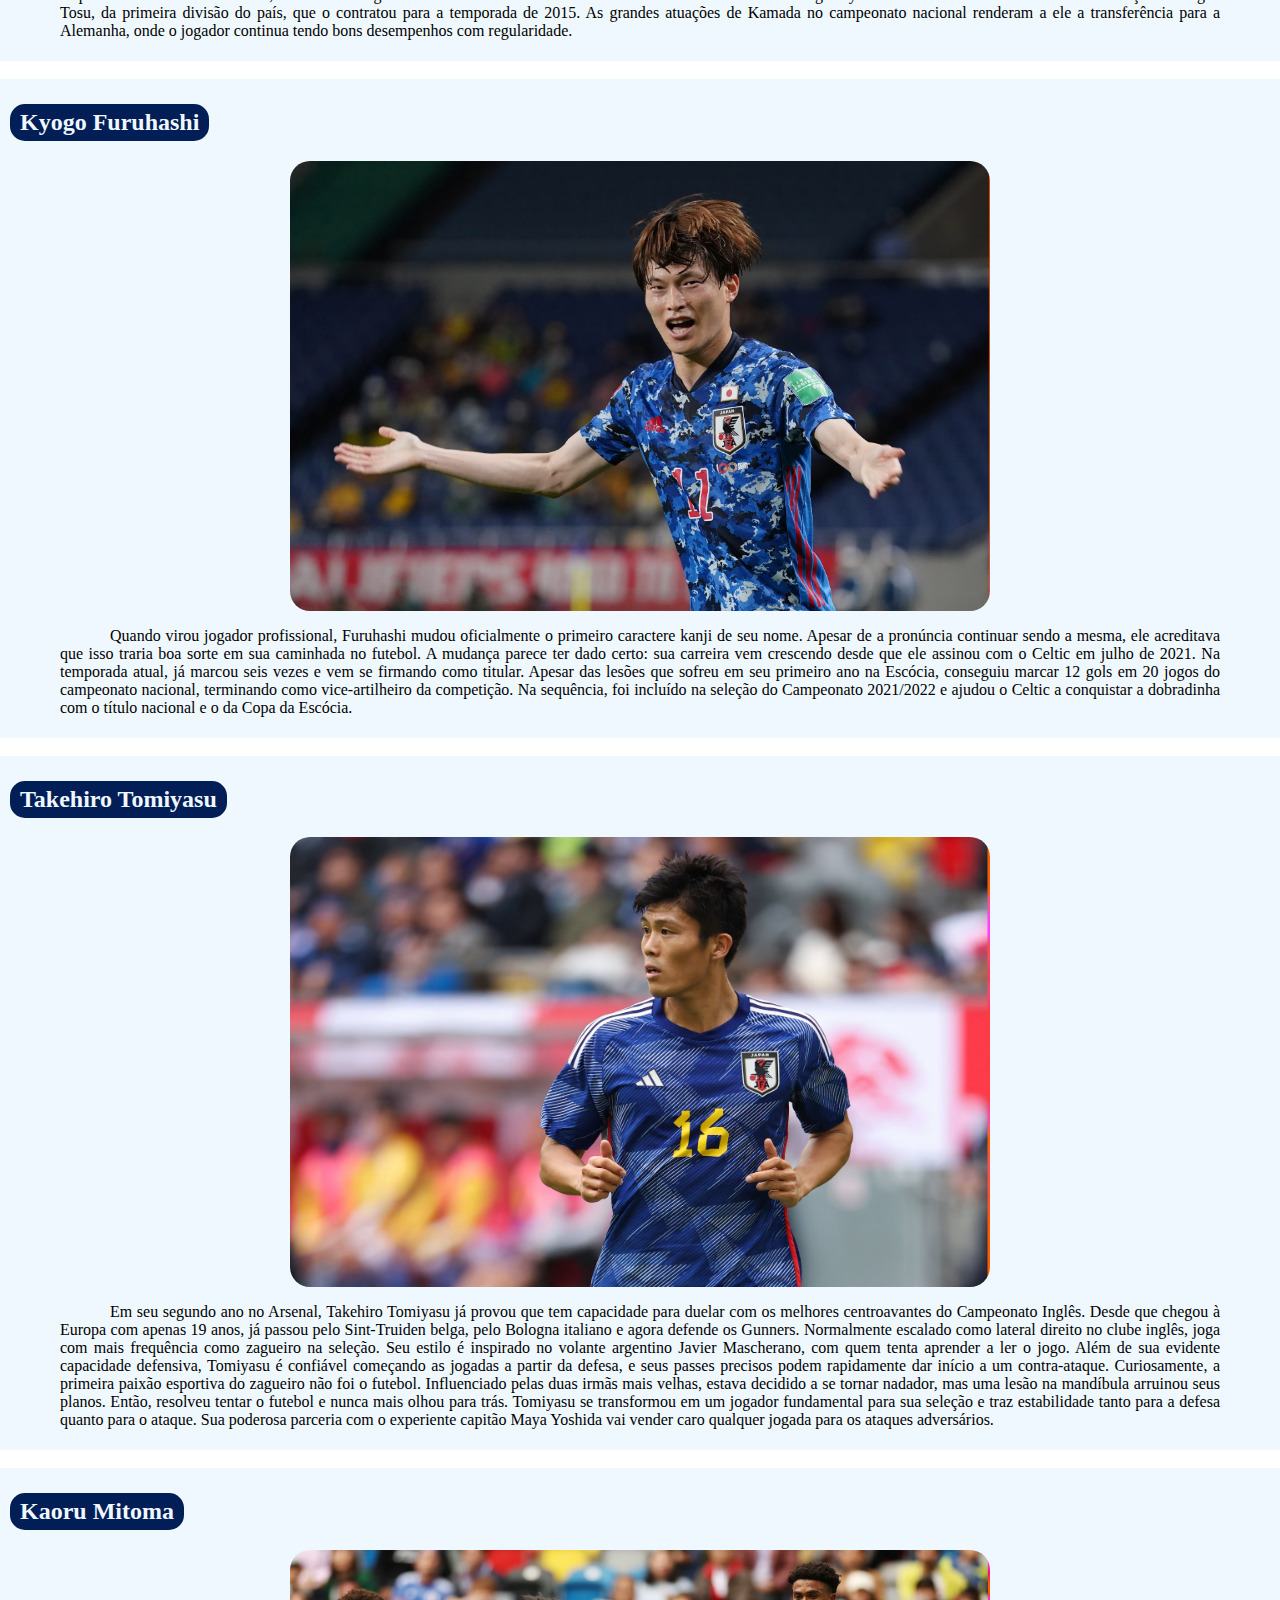
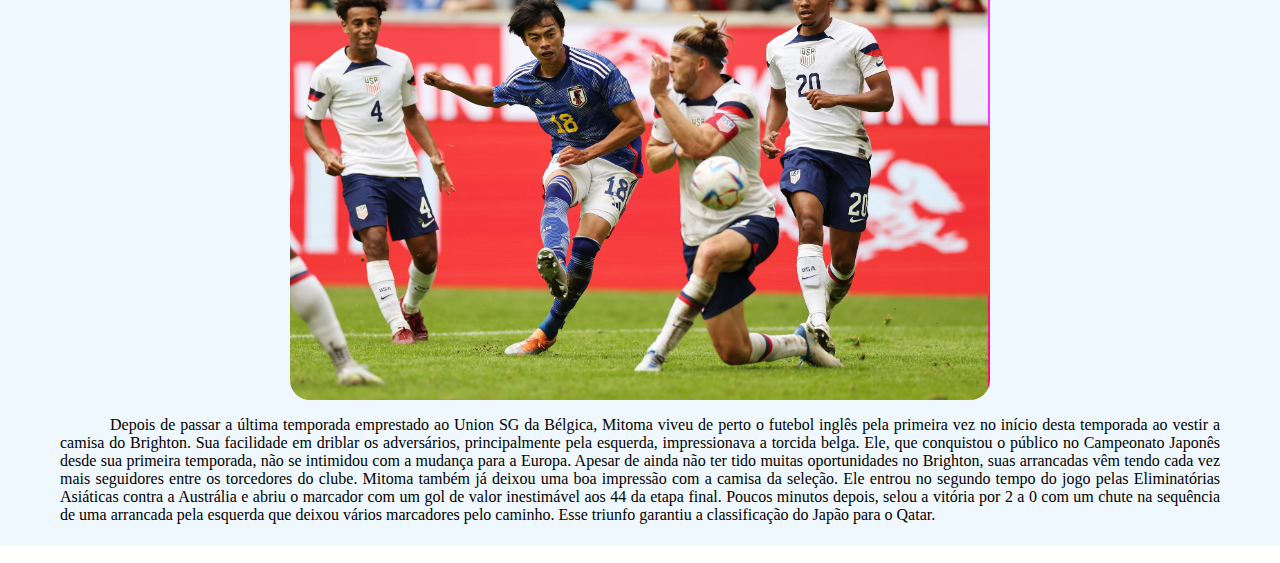
<file: sobre/futebol/soc.html>
<!DOCTYPE html>
<html lang="en">
<head>
    <meta charset="UTF-8">
    <meta http-equiv="X-UA-Compatible" content="IE=edge">
    <meta name="viewport" content="width=device-width, initial-scale=1.0">
    <link rel="stylesheet" type="text/css" href="css/style.css">
    <title>Futebol</title>
</head>
<body>
    <div class="imprin">
        <h1>FUTEBOL</h1>
    </div>
    <div class="navd">
        <nav>
            <ul>
                <li><a href="../../index.html">Início</a></li>
                <li><a href="../sobre.html">Sobre</a></li>
                <li><a href="https://rafaelescalfoni.github.io">Professor</a></li>
            </ul>
        </nav>
    </div>
    <main>
        <div class="fundo">
            <div class="jog">
                <h2>Takumi Minamino</h2>
                <div class="imagi">
                    <img src="css/Takumi Minamino.jpg">
                </div>
                <p>O 10 do Japão ocupa um lugar especial no futebol nacional, sucedendo astros como Shunsuke Nakamura e Shinji Kagawa, que também usaram o número. Como referência da equipe, Takumi Minamino leva sobre os ombros as expectativas que vêm com a camisa.

                    Minamino virou manchete no Japão quando assinou com o Liverpool na temporada 2019/2020. Apesar de não conseguir garantir a titularidade, fez a sua parte na campanha do clube rumo a seu primeiro título nacional em 30 anos. Também deu uma grande contribuição na última temporada, quando a equipe rubra chegou muito perto de ganhar os quatro grandes torneios que disputou.
                    
                    De acordo com o site Anfield Watch, Minamino marcou um gol a cada 101 minutos em campo em todas as competições que disputou. Essa média fez dele o jogador mais perigoso do Campeonato Inglês entre os que jogaram mais de mil minutos na temporada, à frente de nomes como Mohamed Salah e Cristiano Ronaldo.
                </p>
            </div>
            <br>
            <div class="jog">
                <h2>Daichi Kamada</h2>
                <div class="imagi">
                    <img src="css/Daichi Kamada.jpg">
                </div>
                <p>Daichi Kamada conheceu o sabor da consagração na última temporada, quando seu clube, o Eintracht Frankfurt, conquistou o primeiro título continental em 42 anos ao ganhar a Liga Europa. Mas a trajetória do meia-atacante até o topo nem sempre foi fácil.

                    Com 13 anos, Kamada foi revelado nas categorias de base do Gamba Osaka, um dos grandes do Campeonato Japonês. Mas as lesões e a disputa pela posição com figuras como o meio-campista Yosuke Ideguchi impediram sua evolução. Quando fez 16, o clube o dispensou. Sem se deixar abater, Kamada conseguiu mostrar seu futebol no time da Escola de Ensino Médio de Higashiyama. A habilidade do meia chamou a atenção do Sagan Tosu, da primeira divisão do país, que o contratou para a temporada de 2015.
                    
                    As grandes atuações de Kamada no campeonato nacional renderam a ele a transferência para a Alemanha, onde o jogador continua tendo bons desempenhos com regularidade.
                    
                    
                    </p>
            </div>
            <br>
            <div class="jog">
                <h2>Kyogo Furuhashi</h2>
                <div class="imagi">
                    <img src="css/Kyogo Furuhashi.jpg">
                </div>
                <p>Quando virou jogador profissional, Furuhashi mudou oficialmente o primeiro caractere kanji de seu nome. Apesar de a pronúncia continuar sendo a mesma, ele acreditava que isso traria boa sorte em sua caminhada no futebol.

                    A mudança parece ter dado certo: sua carreira vem crescendo desde que ele assinou com o Celtic em julho de 2021. Na temporada atual, já marcou seis vezes e vem se firmando como titular.
                    
                    Apesar das lesões que sofreu em seu primeiro ano na Escócia, conseguiu marcar 12 gols em 20 jogos do campeonato nacional, terminando como vice-artilheiro da competição. Na sequência, foi incluído na seleção do Campeonato 2021/2022 e ajudou o Celtic a conquistar a dobradinha com o título nacional e o da Copa da Escócia.</p>
            </div>
            <br>
            <div class="jog">
                <h2>Takehiro Tomiyasu</h2>
                <div class="imagi">
                    <img src="css/Takehiro Tomiyasu.jpg">
                </div>
                <p>Em seu segundo ano no Arsenal, Takehiro Tomiyasu já provou que tem capacidade para duelar com os melhores centroavantes do Campeonato Inglês. Desde que chegou à Europa com apenas 19 anos, já passou pelo Sint-Truiden belga, pelo Bologna italiano e agora defende os Gunners.

                    Normalmente escalado como lateral direito no clube inglês, joga com mais frequência como zagueiro na seleção. Seu estilo é inspirado no volante argentino Javier Mascherano, com quem tenta aprender a ler o jogo. Além de sua evidente capacidade defensiva, Tomiyasu é confiável começando as jogadas a partir da defesa, e seus passes precisos podem rapidamente dar início a um contra-ataque.
                    
                    Curiosamente, a primeira paixão esportiva do zagueiro não foi o futebol. Influenciado pelas duas irmãs mais velhas, estava decidido a se tornar nadador, mas uma lesão na mandíbula arruinou seus planos. Então, resolveu tentar o futebol e nunca mais olhou para trás.
                    
                    Tomiyasu se transformou em um jogador fundamental para sua seleção e traz estabilidade tanto para a defesa quanto para o ataque. Sua poderosa parceria com o experiente capitão Maya Yoshida vai vender caro qualquer jogada para os ataques adversários.
                    
                    
                    </p>
            </div>
            <br>
            <div class="jog">
                <h2>Kaoru Mitoma</h2>
                <div class="imagi">
                    <img src="css/Kaoru Mitoma.jpg">
                </div>
                <p>Depois de passar a última temporada emprestado ao Union SG da Bélgica, Mitoma viveu de perto o futebol inglês pela primeira vez no início desta temporada ao vestir a camisa do Brighton. Sua facilidade em driblar os adversários, principalmente pela esquerda, impressionava a torcida belga.

                    Ele, que conquistou o público no Campeonato Japonês desde sua primeira temporada, não se intimidou com a mudança para a Europa. Apesar de ainda não ter tido muitas oportunidades no Brighton, suas arrancadas vêm tendo cada vez mais seguidores entre os torcedores do clube.
                    
                    Mitoma também já deixou uma boa impressão com a camisa da seleção. Ele entrou no segundo tempo do jogo pelas Eliminatórias Asiáticas contra a Austrália e abriu o marcador com um gol de valor inestimável aos 44 da etapa final. Poucos minutos depois, selou a vitória por 2 a 0 com um chute na sequência de uma arrancada pela esquerda que deixou vários marcadores pelo caminho. Esse triunfo garantiu a classificação do Japão para o Qatar.
                    
                    </p>
            </div>
            <br>    
        </div>
    </main>
</body>
</html>
</file>
<file: css/style.css>
body{
    margin: 0;
    padding: 0px;
    background-image: url(fundo.jpg);
    background-repeat: no-repeat;
    background-size:cover;
    background-position: center;
    background-attachment: fixed;
    animation: img 100s infinite linear;
}
@keyframes img {
    0%   { 
        background: url(fundo.jpg) no-repeat;
        background-size:cover;
        background-position: center;
        background-attachment: fixed; 
    }
    20%  { 
        background: url(fundo2.jpg) no-repeat;
        background-size:cover;
        background-position: center;
        background-attachment: fixed; 
    }
    40%  { 
        background: url(fundo3.jpg) no-repeat;
        background-size:cover;
        background-position: center;
        background-attachment: fixed; 
    }
    60%  { 
        background: url(fundo4.jpg) no-repeat;
        background-size:cover;
        background-position: center;
        background-attachment: fixed; 
    }
    80%  { 
        background: url(fundo5.jpg) no-repeat;
        background-size:cover;
        background-position: center;
        background-attachment: fixed; 
    }
    100% { 
        background: url(fundo.jpg) no-repeat;
        background-size:cover;
        background-position: center;
        background-attachment: fixed; 
    }
  }
.desin{
    color: aliceblue;
    display: flex;
    flex-grow: 1;
    position: relative;
    align-items:center;
    justify-content: center;
    font-size:50px ;
    width: 100%;
    height: max-content;
    padding-bottom:130px
}
nav{
    display: flex;
    justify-content: space-between;
    margin-left:30px ;
    margin-right:30px ;
    padding-bottom: 80px;
    text-decoration: none;
}
nav h1{
    color: aliceblue;
    font-size: 35px;
}
li button{
    background-color:gold;
    color: black;
    font-size: 20px;
    border-radius: 10px;
    border: 1px gold;
}
ul{
    list-style: none;
    position: relative;
    justify-content: space-between;
    padding-top: 30px;

    text-decoration: none;
    font-family:Verdana, Geneva, Tahoma, sans-serif;
}
li{
    display: inline;
    margin-inline: 10px;
    position: relative;
    margin: 0px;
    background-color: gold;
    border: 1px gold;
    border-radius: 10px;
    font-size:20px ;
    padding: 10px 30px;
    color: black;
    align-items: center;
}
li a{
    text-decoration: none;
    color: black;
}
li:hover{
    opacity: 0.8;
}
.fot{
    display: flex;
    position: absolute;
    width: 100%;
    height:max-content;
    flex-direction: row;
    justify-content: space-around;
    align-content: space-around;

}
.fot p{
    display: flex;
    
    font-size: 20px;
    color: aliceblue;
    flex-direction: row;
    justify-content: space-around;
    align-content: space-around;
}
footer{
    display: block;
}

@media (max-width:800px){
    .desin{
        color: aliceblue;
        display: flex;
        
        position: relative;
        align-items:center;
        justify-content: center;
        font-size:25px ;
        width: 100%;
        height: max-content;
        padding-bottom:130px
    }
    nav{
        display: flex;
        align-items: center;
        flex-direction: column;
        justify-content: center;
        justify-items: center;
        padding-bottom: 80px;
        text-decoration: none;
    }
    nav h1{
        color: aliceblue;

        width: max-content;
        height: max-content;
        padding:5px 10px ;
        justify-content: center;
        
        font-size: 25px;
    }
    li button{
        background-color:gold;
        color: black;
        font-size: 10px;
        border-radius: 10px;
        border: 1px gold;
    }
    ul{
        list-style: none;
        position: relative;
        justify-content: space-between;
        padding: 30px ;
        text-decoration: none;
        font-family:Verdana, Geneva, Tahoma, sans-serif;
    }
    li{
        display: inline;
        position: relative;
        background-color: gold;
        border: 1px gold;
        border-radius: 10px;
        font-size:8px ;
        padding: 10px 15px;
        color: black;
        align-items: center;
    }
    li a{
        text-decoration: none;
        color: black;
    }
    li:hover{
        opacity: 0.8;
    }
    .fot{
        display: flex;
        width: 100%;
        height: 500px;
    
        height:max-content;
        flex-direction: row;
        justify-content: space-around;
        align-content: space-around;
    
    }
    .fot p{
        display: flex;
        font-size:10px;
        color: aliceblue;
        flex-direction: row;
        justify-content: space-around;
        align-content: space-around;
    }
    footer{
        display: block;
    }
}
</file>
<file: sobre/css/style.css>
body{
    margin: 0;
    padding: 0;
    background-repeat: no-repeat;
    background-size:cover;
    background-position: center;
    background-attachment: fixed;
    animation: img 70s infinite linear;
}

@keyframes img {
    0%   { 
        background: #d80013 no-repeat;
        background-size:cover;
        background-position: center;
        background-attachment: fixed; 
    }
    15%  { 
        background: #5b0e27 no-repeat;
        background-size:cover;
        background-position: center;
        background-attachment: fixed; 
    }
    30%  { 
        background: #d12d6b no-repeat;
        background-size:cover;
        background-position: center;
        background-attachment: fixed; 
    }
    45%  { 
        background: #011e56 no-repeat;
        background-size:cover;
        background-position: center;
        background-attachment: fixed; 
    }
    60%  { 
        background: #6a97df no-repeat;
        background-size:cover;
        background-position: center;
        background-attachment: fixed; 
    }
    75% { 
        background: #4057ac no-repeat;
        background-size:cover;
        background-position: center;
        background-attachment: fixed; 
    }
    100%{
        background: #d80013 no-repeat;
        background-size:cover;
        background-position: center;
        background-attachment: fixed; 
    }

}
.imprin{
    background: url(sobre.jpg);
    background-position: center;
    background-size: cover;
    background-repeat:no-repeat;
    background-attachment:scroll ;
    max-width: 100%;
    zoom: 100%;
    display: flex;
    max-height: 400px;
    font-size: 40px;
    color: aliceblue;
    font-family: 'Lucida Sans', 'Lucida Sans Regular', 'Lucida Grande', 'Lucida Sans Unicode', Geneva, Verdana, sans-serif;
    display: flex;
    justify-content: center;
    align-items: center;
    position: relative;
}
.imprin h1{
    animation: img 70s infinite linear;
    padding: 20px;
    border-radius: 30px;
}
.funfun{
    text-align: justify;
    display: flex;
    text-overflow:ellipsis;
    width: 100%;
    height: max-content;
    background-color: aliceblue;
    background-size: cover;
    background-repeat: no-repeat;
    background-attachment: fixed;
    
}
.funfun p{
    text-indent: 30px;
    padding: 10px 40px;
}
.funfun h2{
    align-items: center;
    align-self:center;
    justify-self: center;
    justify-content: center;
    display:flex;
    justify-items:center;
    position:relative;
}
.navd{
    position: relative;
    width: 100%;
    justify-content: center;
    height: max-content;
    align-items: center;
    display: flex;
}
li a{
    text-decoration: none;
    color: black;
}
nav button{
    background-color:gold;
    color: black;
    font-size: 15px;
    font-family: 'Lucida Sans', 'Lucida Sans Regular', 'Lucida Grande', 'Lucida Sans Unicode', Geneva, Verdana, sans-serif;
    border-radius: 10px;
    border: 1px gold;
}
nav li{
    list-style: none;
    font-size: 15px;
    color: black;
    margin: 0px 10px;
    background-color: gold;
    padding: 8px 15px;
    background-size: cover;
    background-attachment: fixed;
    border-radius: 10px;
    display: inline;
    align-items: center;
    justify-content: space-around;
    justify-items:center;
    align-content:center;
    flex-direction: row;
    background-size: cover;
    text-align: center;
    text-decoration: none;
    position: relative;
    
}
nav ul{
    padding:0px 5px;
}
.conteudo{
    display:grid;
    grid-template-columns: repeat(2, 1fr);
    max-width:100%;
    max-height:max-content;
    margin: 10px;
    justify-content: space-around;
    align-items: normal;
    justify-items: center;
}

.sitecx{
    color: aliceblue;
    display: flex;
    align-items: center;
    justify-items: center;
    justify-content: center;
    flex-direction: column;
    align-content: space-around;
    font-family: 'Lucida Sans', 'Lucida Sans Regular', 'Lucida Grande', 'Lucida Sans Unicode', Geneva, Verdana, sans-serif;
    font-size: 20px;
    margin:10px 10px;
    max-width: max-content;
    height: max-content;
}
.sitecx a{
    animation: img 70s infinite linear;
    padding: 10px;
    border-radius: 10px;
    text-decoration: none;
    display: flex;
    
    max-width: max-content;
    max-height: max-content;
    color: aliceblue;
}
.sitecx img{
    animation: img 70s infinite linear;
    padding: 15px;
    border-radius: 10px;
    margin: 5px 0px;
}
@media(max-width:800px) {
    .imprin{
        background: url(sobre.jpg);
        background-position: center;
        background-size: cover;
        background-repeat:no-repeat;
        background-attachment:scroll ;
        max-width: 100%;
        zoom: 100%;
        display: flex;
        max-height: 400px;
        font-size: 20px;
        color: aliceblue;
        font-family: 'Lucida Sans', 'Lucida Sans Regular', 'Lucida Grande', 'Lucida Sans Unicode', Geneva, Verdana, sans-serif;
        display: flex;
        justify-content: center;
        align-items: center;
        position: relative;
    }
    .imprin h1{
        animation: img 70s infinite linear;
        padding: 10px;
        border-radius: 20px;
    }
    .funfun{
        text-align: justify;
        display: flex;
        text-overflow:ellipsis;
        width: 100%;
        height: max-content;
        background-color: aliceblue;
        background-size: cover;
        background-repeat: no-repeat;
        background-attachment: fixed;
        
    }
    .funfun p{
        text-indent: 30px;
        padding: 10px 40px;
    }
    .funfun h2{
        align-items: center;
        align-self:center;
        justify-self: center;
        justify-content: center;
        display:flex;
        justify-items:center;
        position:relative;
    }
    .navd{
        position: relative;
        width: 100%;
        justify-content: center;
        height: max-content;
        align-items: center;
        display: flex;
    }
    li a{
        text-decoration: none;
        color: black;
    }
    nav button{
        background-color:gold;
        color: black;
        font-size: 15px;
        font-family: 'Lucida Sans', 'Lucida Sans Regular', 'Lucida Grande', 'Lucida Sans Unicode', Geneva, Verdana, sans-serif;
        border-radius: 10px;
        border: 1px gold;
    }
    nav li{
        list-style: none;
        font-size: 15px;
        color: black;
        margin: 0px 10px;
        background-color: gold;
        padding: 9px 15px;
        background-size: cover;
        background-attachment: fixed;
        border-radius: 10px;
        display: inline;
        align-items: center;
        justify-content: space-around;
        justify-items:center;
        align-content:center;
        flex-direction: row;
        background-size: cover;
        text-align: center;
        text-decoration: none;
        position: relative;
        
    }
    nav ul{
        padding:0px 5px;
        padding-left: 10px;
    }
    .conteudo{
        display:grid;
        grid-template-columns: repeat(2);
        max-width:100%;
        max-height:max-content;
        margin: 10px;
        justify-content: space-around;
        align-items: normal;
        justify-items: center;
    }
    
    .sitecx{
        color: aliceblue;
        display: flex;
        align-items: center;
        justify-items: center;
        justify-content: center;
        flex-direction: column;
        align-content: space-between;
        font-family: 'Lucida Sans', 'Lucida Sans Regular', 'Lucida Grande', 'Lucida Sans Unicode', Geneva, Verdana, sans-serif;
        font-size: 10px;
        margin:10px 10px;
        max-width: max-content;
        height: max-content;
    }
    .sitecx a{
        animation: img 70s infinite linear;
        padding: 10px;
        border-radius: 10px;
        text-decoration: none;
        display: flex;
        
        max-width: max-content;
        max-height: max-content;
        color: aliceblue;
    }
    .sitecx img{
        animation: img 70s infinite linear;
        padding: 15px;
        width:100px ;
        height:50px ;
        border-radius: 10px;
        margin: 5px 0px;
    }
}
</file>
<file: sobre/anime/css/style.css>
body{
    margin: 0;
    padding: 0;
    background-repeat: no-repeat;
    background-size:cover;
    background-position: center;
    background-attachment: fixed;
    animation: img 70s infinite linear;
}
@keyframes img {
    0%   { 
        background: #d80013 no-repeat;
        background-size:cover;
        background-position: center;
        background-attachment: fixed; 
    }
    20%  { 
        background: #5b0e27 no-repeat;
        background-size:cover;
        background-position: center;
        background-attachment: fixed; 
    }
    40%  { 
        background: #d12d6b no-repeat;
        background-size:cover;
        background-position: center;
        background-attachment: fixed; 
    }
    60%  { 
        background: #011e56 no-repeat;
        background-size:cover;
        background-position: center;
        background-attachment: fixed; 
    }
    80%  { 
        background: #6a97df no-repeat;
        background-size:cover;
        background-position: center;
        background-attachment: fixed; 
    }
    100% { 
        background: #4057ac no-repeat;
        background-size:cover;
        background-position: center;
        background-attachment: fixed; 
    }
}
.navd{
    position: relative;
    width: 100%;
    justify-content: center;
    height: max-content;
    align-items: center;
    display: flex;
}
.imprim{
    background: url(dagrao.jpg);
    background-position: center;
    background-size: cover;
    background-repeat:no-repeat;
    background-attachment:fixed;
    max-width: 100%;
    display: flex;
    max-height: 800px;
    font-size: 40px;
    color: aliceblue;
    font-family: 'Lucida Sans', 'Lucida Sans Regular', 'Lucida Grande', 'Lucida Sans Unicode', Geneva, Verdana, sans-serif;
    display: flex;
    justify-content: center;
    align-items: center;
    position: relative;
}
.imprim h1{
    animation: img 70s infinite linear;
    padding: 20px;
    border-radius: 30px;
}
.fun{
    background: black;
    width: 100%;
    height: max-content;
    color: aliceblue;
}
.fun .anim{
    background:aliceblue;
    width: 100%;
    height: max-content;
    color: black;
}
.anim p{
    color: black;
    justify-content: center;
}
.anim{
    background: aliceblue;
    color: black;
    display: flex;
    flex-direction: column;
    padding: 0px 20px;
    text-align: justify;
}
.ima{
    display: flex;
    justify-content: center;
}
.anim img{
    width: 700px;
    height: 400px;
    justify-content: center;
    justify-items: center;
    position: relative;
    align-items: center;
    border-radius: 20px;
}
.anim .anititle{
    color: black;
    font-size: 30px;
    justify-content: flex-start;
}
nav li{
    list-style: none;
    color: black;
    background-color: gold;
    padding: 8px 15px;
    background-size: cover;
    background-attachment: fixed;
    border-radius: 10px;
    display: inline;
    align-items: center;
    justify-content: space-around;
    justify-items:center;
    align-content:center;
    flex-direction: row;
    background-size: cover;
    text-align: center;
    text-decoration: none;
    position: relative;
    
}
nav ul{
    padding:0px 5px;
}
li a{
    text-decoration: none;
    color: black;
}
@media (max-width:800px)
{
    .navd{
        position: relative;
        width: 100%;
        justify-content: center;
        height: max-content;
        align-items: center;
        display: flex;
    }
    .imprim{
        background: url(dagrao.jpg);
        background-position: center;
        background-size: cover;
        background-repeat:no-repeat;
        background-attachment:fixed;
        max-width: 100%;
        display: flex;
        max-height: 800px;
        font-size: 20px;
        color: aliceblue;
        font-family: 'Lucida Sans', 'Lucida Sans Regular', 'Lucida Grande', 'Lucida Sans Unicode', Geneva, Verdana, sans-serif;
        display: flex;
        justify-content: center;
        align-items: center;
        position: relative;
    }
    .imprim h1{
        animation: img 70s infinite linear;
        padding: 15px;
        border-radius: 20px;
    }
    .fun{
        background: black;
        width: 100%;
        height: max-content;
        color: aliceblue;
    }
    .fun .anim{
        background:aliceblue;
        width: 100%;
        height: max-content;
        color: black;
    }
    .anim p{
        color: black;
        justify-content: center;
    }
    .anim{
        background: aliceblue;
        color: black;
        display: flex;
        flex-direction: column;
        padding: 0px 10px;
        text-align: justify;
    }
    .ima{
        width: 100%;
        justify-content: center;
        align-items: center;
        display: flex;
    }
    .anim img{
        width: 400px;
        height: 250px;
        display: flex;
        justify-content: center;
        justify-items: center;
        position: relative;
        align-items: center;
        border-radius: 20px;
    }
    .anim .anititle{
        color: black;
        font-size: 30px;
        justify-content: flex-start;
    }
    nav li{
        list-style: none;
        font-size: 12px;
        color: black;
        margin: 0px 10px;
        background-color: gold;
        padding: 9px 15px;
        background-size: cover;
        background-attachment: fixed;
        border-radius: 10px;
        display: inline;
        align-items: center;
        justify-content: space-around;
        justify-items:center;
        align-content:center;
        flex-direction: row;
        background-size: cover;
        text-align: center;
        text-decoration: none;
        position: relative;
        
    }
    nav ul{
        padding:0px 5px;
    }
    li a{
        text-decoration: none;
        color: black;
    }
}
</file>
<file: sobre/comida/css/style.css>
body{
    margin: 0;
    padding: 0;
    background: #;
    background-repeat: no-repeat;
    background-size:cover;
    background-position: center;
    background-attachment: fixed;
    animation: img 70s infinite linear;
}
@keyframes img {
    0%   { 
        background: #d80013 no-repeat;
        background-size:cover;
        background-position: center;
        background-attachment: fixed; 
    }
    20%  { 
        background: #5b0e27 no-repeat;
        background-size:cover;
        background-position: center;
        background-attachment: fixed; 
    }
    40%  { 
        background: #d12d6b no-repeat;
        background-size:cover;
        background-position: center;
        background-attachment: fixed; 
    }
    60%  { 
        background: #011e56 no-repeat;
        background-size:cover;
        background-position: center;
        background-attachment: fixed; 
    }
    80%  { 
        background: #6a97df no-repeat;
        background-size:cover;
        background-position: center;
        background-attachment: fixed; 
    }
    100% { 
        background: #4057ac no-repeat;
        background-size:cover;
        background-position: center;
        background-attachment: fixed; 
    }
}
.imprin{
    background: url(conmida.jpg);
    background-position: center;
    background-size: cover;
    background-repeat:no-repeat;
    background-attachment:fixed ;
    max-width: 100%;
    display: flex;
    max-height: 400px;
    font-size: 40px;
    color: aliceblue;
    font-family: 'Lucida Sans', 'Lucida Sans Regular', 'Lucida Grande', 'Lucida Sans Unicode', Geneva, Verdana, sans-serif;
    display: flex;
    justify-content: center;
    align-items: center;
    position: relative;
}
.imprin h1{
    animation: img 70s infinite linear;
    padding: 20px;
    border-radius: 30px;
}
.navd{
    position: relative;
    width: 100%;
    justify-content: center;
    height: max-content;
    align-items: center;
    display: flex;
}
nav li{
    list-style: none;
    color: black;
    background-color: gold;
    padding: 8px 15px;
    background-size: cover;
    background-attachment: fixed;
    border-radius: 10px;
    display: inline;
    align-items: center;
    justify-content: space-around;
    justify-items:center;
    align-content:center;
    flex-direction: row;
    background-size: cover;
    text-align: center;
    text-decoration: none;
    position: relative;
    
}
li a{
    text-decoration: none;
    color: black;
}
.fundo{
    background-color: aliceblue;
    
}
.com{
    color: black;
    padding: 5px 10px;
    display: flex;
    flex-direction: column;

}
.com h2{
    width:max-content;
    height: max-content;
    padding: 5px 10px;
    background: #d80013;
    color:aliceblue;
    border-radius: 15px;
}
.com p{
    text-align: justify;
    text-indent: 40px;
    padding: 10px 50px;

}
.com img{
    border-radius: 20px;
    width:700px ;
    height: 400px;
}
.ima{
    width: 100%;
    height: max-content;
    display: flex;
    align-items: center;
    justify-content: center;
}
@media(max-width:800px)
{
    .imprin{
        background: url(conmida.jpg);
        background-position: center;
        background-size: cover;
        background-repeat:no-repeat;
        background-attachment:fixed ;
        max-width: 100%;
        display: flex;
        max-height: 400px;
        font-size: 20px;
        color: aliceblue;
        font-family: 'Lucida Sans', 'Lucida Sans Regular', 'Lucida Grande', 'Lucida Sans Unicode', Geneva, Verdana, sans-serif;
        display: flex;
        justify-content: center;
        align-items: center;
        position: relative;
    }
    .imprin h1{
        animation: img 70s infinite linear;
        padding: 20px;
        border-radius: 20px;
    }
    .navd{
        position: relative;
        width: 100%;
        justify-content: center;
        height: max-content;
        align-items: center;
        display: flex;
    }
    nav li{
        list-style: none;
        color: black;
        background-color: gold;
        padding: 8px 15px;
        background-size: cover;
        background-attachment: fixed;
        border-radius: 10px;
        display: inline;
        align-items: center;
        justify-content: space-around;
        justify-items:center;
        align-content:center;
        flex-direction: row;
        background-size: cover;
        text-align: center;
        text-decoration: none;
        position: relative;
        
    }
    nav ul{
        padding: 5px 10px;
    }
    li a{
        text-decoration: none;
        color: black;
    }
    .fundo{
        background-color: aliceblue;
        
    }
    .com{
        color: black;
        padding: 5px 10px;
        display: flex;
        flex-direction: column;
    
    }
    .com h2{
        width:max-content;
        height: max-content;
        padding: 5px 10px;
        background: #d80013;
        color:aliceblue;
        border-radius: 15px;
    }
    .com p{
        text-align: justify;
        text-indent: 40px;
        padding: 10px 20px;
    
    }
    .com img{
        border-radius: 20px;
        width:300px ;
        height: 200px;
    }
    .ima{
        width: 100%;
        height: max-content;
        display: flex;
        align-items: center;
        justify-content: center;
    }
}
</file>
<file: sobre/economia/css/style.css>
body{
    margin: 0;
    padding: 0;
    background: #;
    background-repeat: no-repeat;
    background-size:cover;
    background-position: center;
    background-attachment: fixed;
    animation: img 70s infinite linear;
}
@keyframes img {
    0%   { 
        background: #d80013 no-repeat;
        background-size:cover;
        background-position: center;
        background-attachment: fixed; 
    }
    20%  { 
        background: #5b0e27 no-repeat;
        background-size:cover;
        background-position: center;
        background-attachment: fixed; 
    }
    40%  { 
        background: #d12d6b no-repeat;
        background-size:cover;
        background-position: center;
        background-attachment: fixed; 
    }
    60%  { 
        background: #011e56 no-repeat;
        background-size:cover;
        background-position: center;
        background-attachment: fixed; 
    }
    80%  { 
        background: #6a97df no-repeat;
        background-size:cover;
        background-position: center;
        background-attachment: fixed; 
    }
    100% { 
        background: #4057ac no-repeat;
        background-size:cover;
        background-position: center;
        background-attachment: fixed; 
    }
}

.imprin{
    background: url(rich.jpg);
    background-position: center;
    background-size: cover;
    background-repeat:no-repeat;
    background-attachment:fixed ;
    max-width: 100%;
    display: flex;
    max-height: 400px;
    font-size: 40px;
    color: aliceblue;
    font-family: 'Lucida Sans', 'Lucida Sans Regular', 'Lucida Grande', 'Lucida Sans Unicode', Geneva, Verdana, sans-serif;
    display: flex;
    justify-content: center;
    align-items: center;
    position: relative;
}
.imprin h1{
    animation: img 70s infinite linear;
    padding: 20px;
    border-radius: 30px;
}
.funfun{
    text-align: justify;
    display: flex;
    text-overflow:ellipsis;
    width: 100%;
    height: max-content;
    background-color: aliceblue;
    background-size: cover;
    background-repeat: no-repeat;
    background-attachment: fixed;
    
}
.funfun p{
    text-indent: 30px;
    padding: 10px 40px;
}
.funfun h2{
    align-items: center;
    align-self:center;
    justify-self: center;
    display:inline;
    justify-items:center;
    position:relative;
}
.navd{
    position: relative;
    width: 100%;
    justify-content: center;
    height: max-content;
    align-items: center;
    display: flex;
}
nav li{
    list-style: none;
    color: black;
    background-color: gold;
    padding: 8px 15px;
    background-size: cover;
    background-attachment: fixed;
    border-radius: 10px;
    display: inline;
    align-items: center;
    justify-content: space-around;
    justify-items:center;
    align-content:center;
    flex-direction: row;
    background-size: cover;
    text-align: center;
    text-decoration: none;
    position: relative;
    
}
nav ul{
    padding: 0px 10px;
}
li a{
    text-decoration: none;
    color: black;
}
.tex{
    width: 100%;
    height: max-content;
    background: aliceblue;
    padding: 5px 10px;
    text-align: justify;
}
.tex p{
    color: black;
    text-align: justify;
}
.tex h2{
    background: gold;
    color: black;
    padding: 2px 5px;
    margin: 10px 10px;
    border-radius: 5px;
    width: max-content;
}
@media (max-width:800px)
{
    .imprin{
        background: url(rich.jpg);
        background-position: center;
        background-size: cover;
        background-repeat:no-repeat;
        background-attachment:fixed ;
        max-width: 100%;
        display: flex;
        max-height: 400px;
        font-size: 20px;
        color: aliceblue;
        font-family: 'Lucida Sans', 'Lucida Sans Regular', 'Lucida Grande', 'Lucida Sans Unicode', Geneva, Verdana, sans-serif;
        display: flex;
        justify-content: center;
        align-items: center;
        position: relative;
    }
    .imprin h1{
        animation: img 70s infinite linear;
        padding: 20px;
        border-radius: 20px;
    }
    .funfun{
        text-align: justify;
        display: flex;
        text-overflow:ellipsis;
        width: 100%;
        height: max-content;
        background-color: aliceblue;
        background-size: cover;
        background-repeat: no-repeat;
        background-attachment: fixed;
        
    }
    .funfun p{
        text-indent: 30px;
        padding: 10px 40px;
    }
    .funfun h2{
        align-items: center;
        align-self:center;
        justify-self: center;
        display:inline;
        justify-items:center;
        position:relative;
    }
    .navd{
        position: relative;
        width: 100%;
        justify-content: center;
        height: max-content;
        align-items: center;
        display: flex;
    }
    nav li{
        list-style: none;
        color: black;
        background-color: gold;
        padding: 8px 10px;
        background-size: cover;
        background-attachment: fixed;
        border-radius: 10px;
        display: inline;
        align-items: center;
        justify-content: space-around;
        justify-items:center;
        align-content:center;
        flex-direction: row;
        background-size: cover;
        text-align: center;
        text-decoration: none;
        position: relative;
        
    }
    nav ul{
        padding: 0px 10px;
    }
    li a{
        text-decoration: none;
        color: black;
    }
    .tex{
        width: 100%;
        height: max-content;
        background: aliceblue;
        padding: 5px 0px;
        text-align: justify;
        
    }
    .tex p{
        color: black;
        text-align: justify;
        text-overflow: ellipsis;
        text-indent: 30px;
        padding: 10px 40px;
    }
    .tex h2{
        background: gold;
        color: black;
        padding: 2px 5px;
        border-radius: 5px;
        width: max-content;
    }
}
</file>
<file: sobre/festas/css/style.css>
body{
    margin: 0;
    padding: 0;
    background-size:cover;
    background-position: center;
    background-attachment: fixed;
    animation: img 70s infinite linear;
}
@keyframes img {
    0%   { 
        background: #d80013 no-repeat;
        background-size:cover;
        background-position: center;
        background-attachment: fixed; 
    }
    20%  { 
        background: #5b0e27 no-repeat;
        background-size:cover;
        background-position: center;
        background-attachment: fixed; 
    }
    40%  { 
        background: #d12d6b no-repeat;
        background-size:cover;
        background-position: center;
        background-attachment: fixed; 
    }
    60%  { 
        background: #011e56 no-repeat;
        background-size:cover;
        background-position: center;
        background-attachment: fixed; 
    }
    80%  { 
        background: #6a97df no-repeat;
        background-size:cover;
        background-position: center;
        background-attachment: fixed; 
    }
    100% { 
        background: #4057ac no-repeat;
        background-size:cover;
        background-position: center;
        background-attachment: fixed; 
    }
}
.imprin{
    background: url(fest.jpg);
    background-position: center;
    background-size: cover;
    background-repeat:no-repeat;
    background-attachment:fixed ;
    max-width: 100%;
    display: flex;
    max-height: 400px;
    font-size: 40px;
    color: aliceblue;
    font-family: 'Lucida Sans', 'Lucida Sans Regular', 'Lucida Grande', 'Lucida Sans Unicode', Geneva, Verdana, sans-serif;
    display: flex;
    justify-content: center;
    align-items: center;
    position: relative;
}
.imprin h1{
    animation: img 70s infinite linear;
    padding: 20px;
    border-radius: 30px;
}
.fundo{
    background: aliceblue;
}
.fest{
    display: flex;
    padding: 5px 10px;
    color: black;
    flex-direction: column;
    text-align: justify;
}
.fest h2{
    background-color: blueviolet;
    width: max-content;
    height: max-content;
    padding: 5px 10px;
    border-radius: 15px;
    color: aliceblue;
}
.fest img{
    border-radius: 20px;
    display: flex;
    justify-content: center;
    align-items: center;
    width: 700px;
    height: 450px;
}
.navd{
    position: relative;
    width: 100%;
    justify-content: center;
    height: max-content;
    align-items: center;
    display: flex;
}
nav li{
    list-style: none;
    color: black;
    background-color: gold;
    padding: 8px 15px;
    background-size: cover;
    background-attachment: fixed;
    border-radius: 10px;
    display: inline;
    align-items: center;
    justify-content: space-around;
    justify-items:center;
    align-content:center;
    flex-direction: row;
    background-size: cover;
    text-align: center;
    text-decoration: none;
    position: relative;
    
}
li a{
    text-decoration: none;
    color: black;
}
.img{
    width: 100%;
    display: flex;
    justify-content: center;
    align-items: center;
}
@media (max-width:800px)
{
    .imprin{
        background: url(fest.jpg);
        background-position: center;
        background-size: cover;
        background-repeat:no-repeat;
        background-attachment:fixed ;
        max-width: 100%;
        display: flex;
        max-height: 400px;
        font-size: 20px;
        color: aliceblue;
        font-family: 'Lucida Sans', 'Lucida Sans Regular', 'Lucida Grande', 'Lucida Sans Unicode', Geneva, Verdana, sans-serif;
        display: flex;
        justify-content: center;
        align-items: center;
        position: relative;
    }
    .imprin h1{
        animation: img 70s infinite linear;
        padding: 15px;
        border-radius: 20px;
    }
    .fundo{
        background: aliceblue;
    }
    .fest{
        display: flex;
        padding: 5px 10px;
        color: black;
        flex-direction: column;
        text-align: justify;
    }
    .fest h2{
        background-color: blueviolet;
        width: max-content;
        height: max-content;
        padding: 5px 10px;
        border-radius: 15px;
        color: aliceblue;
    }
    .fest img{
        border-radius: 20px;
        display: flex;
        justify-content: center;
        align-items: center;
        width: 350px;
        height: 200px;
    }
    .fest p{
        text-indent: 50px;
        padding: 0px 50px;
    }
    .navd{
        position: relative;
        width: 100%;
        justify-content: center;
        height: max-content;
        align-items: center;
        display: flex;
    }
    nav li{
        list-style: none;
        color: black;
        background-color: gold;
        padding: 8px 15px;
        background-size: cover;
        background-attachment: fixed;
        border-radius: 10px;
        display: inline;
        align-items: center;
        justify-content: space-around;
        justify-items:center;
        align-content:center;
        flex-direction: row;
        background-size: cover;
        text-align: center;
        text-decoration: none;
        position: relative;
        
    }
    li a{
        text-decoration: none;
        color: black;
    }
    .img{
        width: 100%;
        display: flex;
        justify-content: center;
        align-items: center;
    }
}
</file>
<file: sobre/futebol/css/style.css>
body{
    margin: 0;
    padding: 0;
    background: #;
    background-repeat: no-repeat;
    background-size:cover;
    background-position: center;
    background-attachment: fixed;
    animation: img 70s infinite linear;
}
@keyframes img {
    0%   { 
        background: #d80013 no-repeat;
        background-size:cover;
        background-position: center;
        background-attachment: fixed; 
    }
    20%  { 
        background: #5b0e27 no-repeat;
        background-size:cover;
        background-position: center;
        background-attachment: fixed; 
    }
    40%  { 
        background: #d12d6b no-repeat;
        background-size:cover;
        background-position: center;
        background-attachment: fixed; 
    }
    60%  { 
        background: #011e56 no-repeat;
        background-size:cover;
        background-position: center;
        background-attachment: fixed; 
    }
    80%  { 
        background: #6a97df no-repeat;
        background-size:cover;
        background-position: center;
        background-attachment: fixed; 
    }
    100% { 
        background: #4057ac no-repeat;
        background-size:cover;
        background-position: center;
        background-attachment: fixed; 
    }
}
.fundo{
    background-size: cover;
    width: 100%;
    height: max-content;
}
.jog{
    background: aliceblue;
    padding:5px 10px;
    text-align: justify;
    
}
.jog p{
    text-indent: 50px;
    padding: 0px 50px;
}
.jog h2{
    background:#011e56;
    width: max-content;
    padding: 5px 10px;
    color: aliceblue;
    border-radius: 15px;
}
.jog img{
    border-radius: 20px;
    width:700px;
    height:450px;
}
.imprin{
    background: url(futebol.jpg);
    background-position:bottom;
    background-size: cover;
    background-repeat:no-repeat;
    background-attachment:fixed ;
    max-width: 100%;
    display: flex;
    max-height: 400px;
    font-size: 40px;
    color: aliceblue;
    font-family: 'Lucida Sans', 'Lucida Sans Regular', 'Lucida Grande', 'Lucida Sans Unicode', Geneva, Verdana, sans-serif;
    display: flex;
    justify-content: center;
    align-items: center;
    position: relative;
}
.imprin h1{
    animation: img 70s infinite linear;
    padding: 20px;
    border-radius: 30px;
}
.navd{
    position: relative;
    width: 100%;
    justify-content: center;
    height: max-content;
    align-items: center;
    display: flex;
}
nav li{
    list-style: none;
    color: black;
    background-color: gold;
    padding: 8px 15px;
    background-size: cover;
    background-attachment: fixed;
    border-radius: 10px;
    display: inline;
    align-items: center;
    justify-content: space-around;
    justify-items:center;
    align-content:center;
    flex-direction: row;
    background-size: cover;
    text-align: center;
    text-decoration: none;
    position: relative;
    
}
li a{
    text-decoration: none;
    color: black;
}
.imagi{
    width: 100%;
    display: flex;
    justify-content: center;
    align-items: center;
}
@media (max-width:800px)
{
    .fundo{
        background-size: cover;
        width: 100%;
        height: max-content;
    }
    .jog{
        background: aliceblue;
        padding:5px 10px;
        text-align: justify;
    }
    .jog h2{
        background:#011e56;
        width: max-content;
        padding: 5px 10px;
        color: aliceblue;
        border-radius: 15px;
    }
    .jog img{
        border-radius: 20px;
        width:350px;
        height:200px;
        display: flex;
        justify-content: center;
        align-items: center;
    }
    .imprin{
        background: url(futebol.jpg);
        background-position:bottom;
        background-size: cover;
        background-repeat:no-repeat;
        background-attachment:fixed ;
        max-width: 100%;
        display: flex;
        max-height: 400px;
        font-size: 20px;
        color: aliceblue;
        font-family: 'Lucida Sans', 'Lucida Sans Regular', 'Lucida Grande', 'Lucida Sans Unicode', Geneva, Verdana, sans-serif;
        display: flex;
        justify-content: center;
        align-items: center;
        position: relative;
    }
    .imprin h1{
        animation: img 70s infinite linear;
        padding: 15px;
        border-radius: 20px;
    }
    .navd{
        position: relative;
        width: 100%;
        justify-content: center;
        height: max-content;
        align-items: center;
        display: flex;
    }
    nav li{
        list-style: none;
        color: black;
        background-color: gold;
        padding: 8px 15px;
        background-size: cover;
        background-attachment: fixed;
        border-radius: 10px;
        display: inline;
        align-items: center;
        justify-content: space-around;
        justify-items:center;
        align-content:center;
        flex-direction: row;
        background-size: cover;
        text-align: center;
        text-decoration: none;
        position: relative;
        
    }
    li a{
        text-decoration: none;
        color: black;
    }
    .imagi{
        width: 100%;
        display: flex;
        justify-content: center;
        align-items: center;
    }
}
</file>
